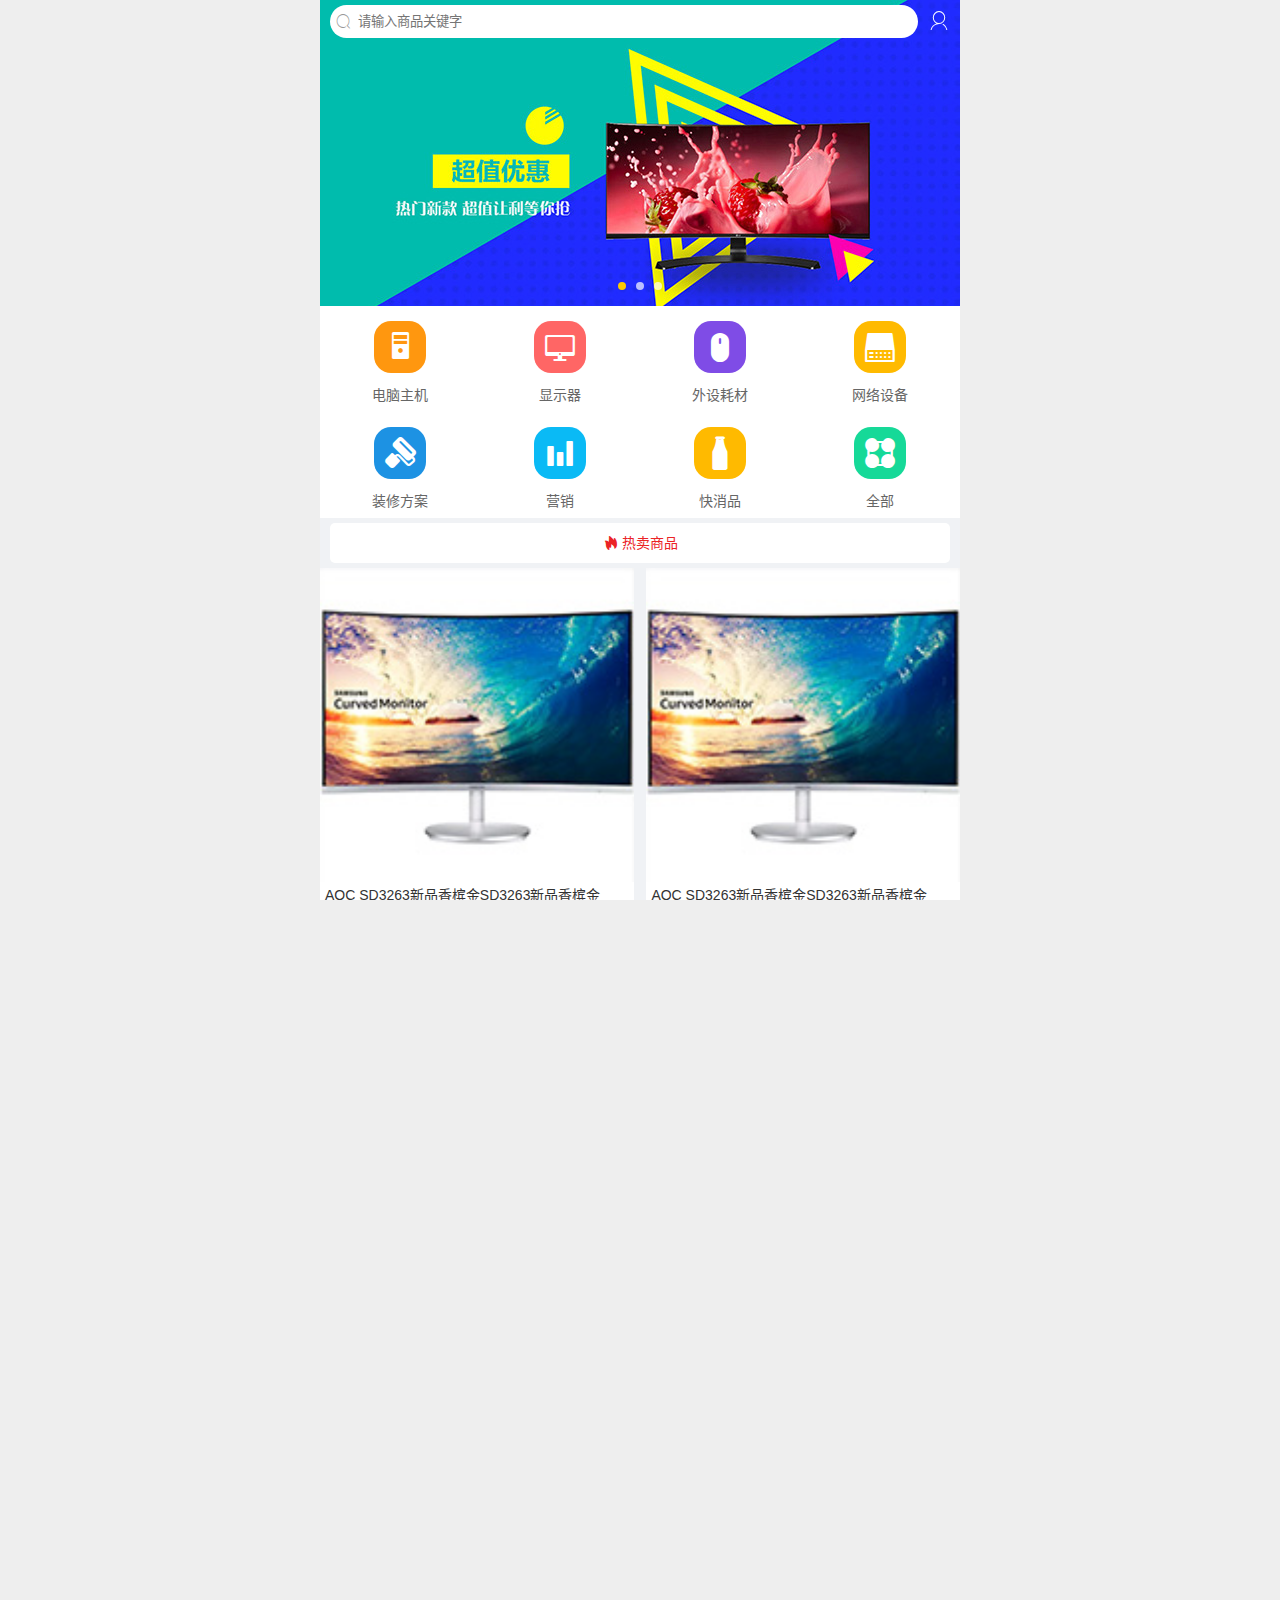
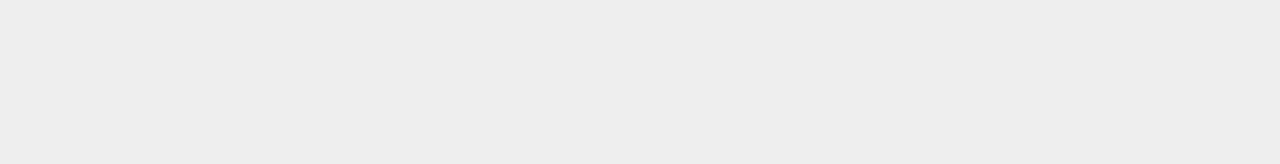
<file: index.html>
<!DOCTYPE html>
<html lang="zh-CN">
<head>
	<meta http-equiv="Content-Type" content="text/html; charset=UTF-8">
	<meta charset="UTF-8">
	<meta name="viewport" content="width=device-width, initial-scale=1.0, user-scalable=0, minimum-scale=1.0, maximum-scale=1.0">
	<meta name="viewport" content="initial-scale=1, width=device-width, maximum-scale=1, user-scalable=no">
	<meta name="apple-mobile-web-app-capable" content="yes">
	<meta name="apple-touch-fullscreen" content="yes">
	<meta name="apple-mobile-web-app-status-bar-style" content="black">
	<meta name="format-detection" content="telephone=no">
	<meta name="format-detection" content="address=no">
	<meta name="screen-orientation" content="portrait">
	<meta name="x5-orientation" content="portrait">
	<title>易购商城</title>
	<link rel="stylesheet" href="assets/font/iconfont.css">
    <link rel="stylesheet" href="assets/css/animate.min.css">
    <link rel="stylesheet" href="assets/css/base.css">
    <script type="text/javascript" src="assets/js/jquery.min.js"></script>
    <script type="text/javascript" src="assets/js/iscroll-lite.js"></script>
    <link rel="stylesheet" href="assets/js/dialog.css">
    <script type="text/javascript" src="assets/js/dialog.js"></script>
    <link rel="stylesheet" href="assets/js/swiper-3.2.7.min.css">
    <script type="text/javascript" src="assets/js/swiper-3.2.7.jquery.min.js"></script>
    <script type="text/javascript" src="assets/js/mobile.js"></script>
</head>

<body>
	<div class="topbar flex-box">
		<div class="search-warp flex-box">
            <i class="icon-search_light"></i>
            <input class="boxsizing" type="search" placeholder="请输入商品关键字"> 
        </div>
        <i class="icon-my_light" id="isuser"></i>
	</div>
	<div class="swiper-container">
            <div class="swiper-wrapper">
                <div class="swiper-slide">
                    <a href="#"><img src="assets/images/banner.jpg"></a>
                </div>
                <div class="swiper-slide">
                    <a href="#"><img src="assets/images/banner.jpg"></a>
                </div>
                <div class="swiper-slide">
                    <a href="#"><img src="assets/images/banner.jpg"></a>
                </div>
            </div>
            <div class="pagination"></div>
            <script type="text/javascript">
            $(function() {
                var swiper = new Swiper('.swiper-container', {
                    pagination: '.pagination',
                    autoplay: 3000,
                    paginationClickable: '.pagination',
                    loop: true

                });
            })
            </script>
        </div>

		<div class="nav-list flex-box">
	        <a href="computers.html"><div class="con"><i class="icon-zhuji2 bg-ff970f"></i>电脑主机</div></a>
	        <a href="computers.html"><div class="con"><i class="icon-xianshiqi bg-ff6665"></i>显示器</div></a>
	        <a href="computers.html"><div class="con"><i class="icon-shubiao bg-7f4ce6"></i>外设耗材</div></a>
	        <a href="computers.html"><div class="con"><i class="icon-wangluoshebei bg-ffba00"></i>网络设备</div></a>
	        <a href="computers.html"><div class="con"><i class="icon-paintfill bg-1d92e3"></i>装修方案</div></a>
	        <a href="computers.html"><div class="con"><i class="icon-rankfill bg-0abaf5"></i>营销</div></a>
	        <a href="computers.html"><div class="con"><i class="icon-pingzi bg-ffba00"></i>快消品</div></a>
	        <a href="computers.html"><div class="con"><i class="icon-circlefill bg-16d998"></i>全部</div></a>
	    </div>

	    <div class="itembox">
	    	<div class="tit"><i class="icon-hotfill"></i>热卖商品</div>
	    	<div class="goods-list clearfix">
                <!-- 首页列表  -->
                <dl class="goods-item">
                    <dt class="goods-img">
                        <a href="goodsDetails.html"><img class="lazy" src="assets/images/pro1.jpg"></a>
                    </dt>
                    <dd class="goods-text"><a href="goodsDetails.html">AOC SD3263新品香槟金SD3263新品香槟金SD3263新品香槟金SD3263新品香槟金</a></dd>
                    <dd class="goods-price"><small>￥</small>1588<small>.00</small></dd>
                </dl>
                <dl class="goods-item">
                    <dt class="goods-img">
                        <a href="goodsDetails.html"><img class="lazy" src="assets/images/pro1.jpg"></a>
                    </dt>
                    <dd class="goods-text"><a href="goodsDetails.html">AOC SD3263新品香槟金SD3263新品香槟金SD3263新品香槟金SD3263新品香槟金</a></dd>
                    <dd class="goods-price"><small>￥</small>1588<small>.00</small></dd>
                </dl>
                <dl class="goods-item">
                    <dt class="goods-img">
                        <a href="goodsDetails.html"><img class="lazy" src="assets/images/pro1.jpg"></a>
                    </dt>
                    <dd class="goods-text"><a href="goodsDetails.html">AOC SD3263新品香槟金SD3263新品香槟金SD3263新品香槟金SD3263新品香槟金</a></dd>
                    <dd class="goods-price"><small>￥</small>1588<small>.00</small></dd>
                </dl>
                <dl class="goods-item">
                    <dt class="goods-img">
                        <a href="goodsDetails.html"><img class="lazy" src="assets/images/pro1.jpg"></a>
                    </dt>
                    <dd class="goods-text"><a href="goodsDetails.html">AOC SD3263新品香槟金SD3263新品香槟金SD3263新品香槟金SD3263新品香槟金</a></dd>
                    <dd class="goods-price"><small>￥</small>1588<small>.00</small></dd>
                </dl>
                <dl class="goods-item">
                    <dt class="goods-img">
                        <a href="goodsDetails.html"><img class="lazy" src="assets/images/pro1.jpg"></a>
                    </dt>
                    <dd class="goods-text"><a href="goodsDetails.html">AOC SD3263新品香槟金SD3263新品香槟金SD3263新品香槟金SD3263新品香槟金</a></dd>
                    <dd class="goods-price"><small>￥</small>1588<small>.00</small></dd>
                </dl>
            </div>
	    </div>
	    <div class="listcon none">
            <div id="wrapper-sub" class="wrapper-g">
                <div id="scroller" class="scroller-g">
                    <ul class="j-list">
                        <li><a href="#"><i class="icon-likefill"></i>我的收藏</a></li>
                        <li><a href="#"><i class="icon-commentfill"></i>我的询价</a></li>
                    </ul>
                </div>
            </div>
        </div>

	 
	<script type="text/javascript">
		$(function(){
		    $(window).scroll(function () {
		        if (document.documentElement.scrollTop + document.body.scrollTop> 100) {
		        	alert(1)
		            $('.topbar').addClass('active');

		        }else{
		            $('.topbar').removeClass('active');
		        }

		    });
		    (function(){

                $('#isuser').Dialog({target:".listcon",mask:true,width:150,animate:'',animateout:'',className:'propop-profitType3'}) 
            })()

		})
	</script>

</body>

</html>
</file>
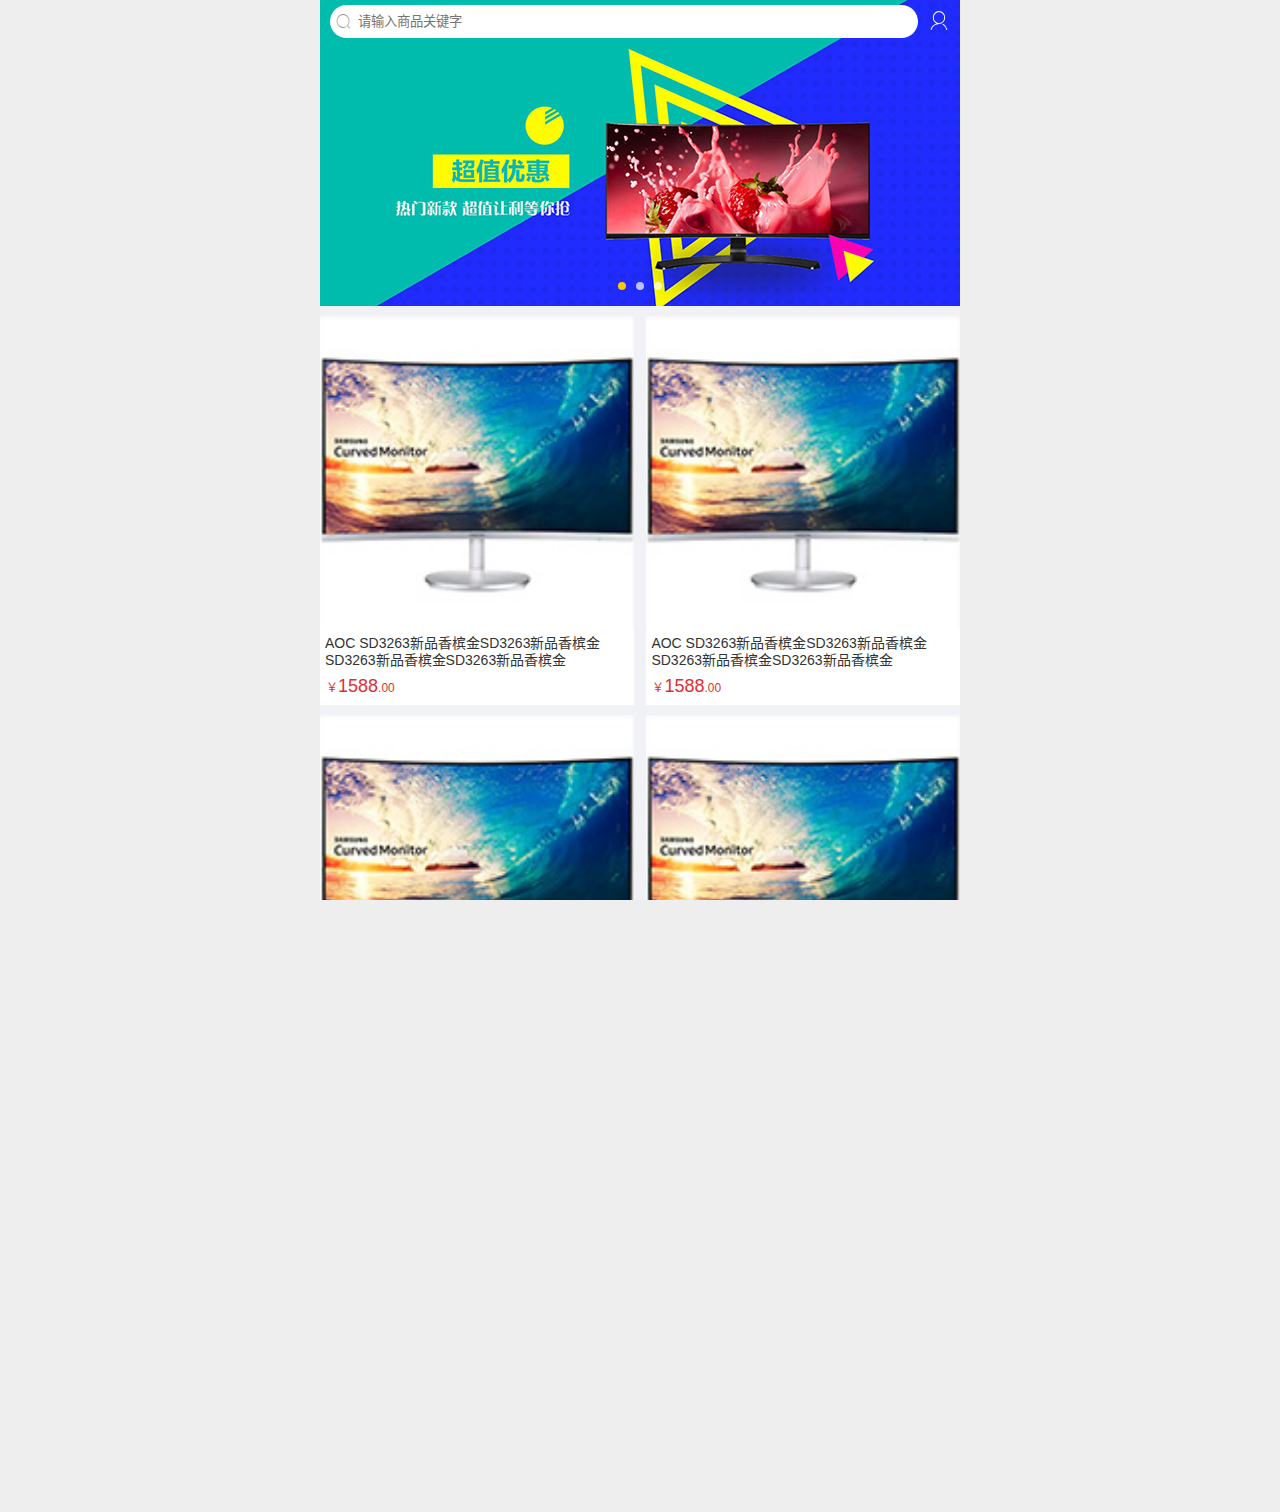
<file: computers.html>
<!DOCTYPE html>
<html lang="zh-CN">
<head>
    <meta http-equiv="Content-Type" content="text/html; charset=UTF-8">
    <meta charset="UTF-8">
    <meta name="viewport" content="width=device-width, initial-scale=1.0, user-scalable=0, minimum-scale=1.0, maximum-scale=1.0">
    <meta name="viewport" content="initial-scale=1, width=device-width, maximum-scale=1, user-scalable=no">
    <meta name="apple-mobile-web-app-capable" content="yes">
    <meta name="apple-touch-fullscreen" content="yes">
    <meta name="apple-mobile-web-app-status-bar-style" content="black">
    <meta name="format-detection" content="telephone=no">
    <meta name="format-detection" content="address=no">
    <meta name="screen-orientation" content="portrait">
    <meta name="x5-orientation" content="portrait">
    <title>易购商城</title>
    <link rel="stylesheet" href="assets/font/iconfont.css">
    <link rel="stylesheet" href="assets/css/animate.min.css">
    <link rel="stylesheet" href="assets/css/base.css">
    <script type="text/javascript" src="assets/js/jquery.min.js"></script>
    <script type="text/javascript" src="assets/js/iscroll-lite.js"></script>
    <link rel="stylesheet" href="assets/js/dialog.css">
    <script type="text/javascript" src="assets/js/dialog.js"></script>
    <link rel="stylesheet" href="assets/js/swiper-3.2.7.min.css">
    <script type="text/javascript" src="assets/js/swiper-3.2.7.jquery.min.js"></script>
    <script type="text/javascript" src="assets/js/mobile.js"></script>
</head>

<body>
    <div class="topbar flex-box">
        <div class="search-warp flex-box">
            <i class="icon-search_light"></i>
            <input class="boxsizing" type="search" placeholder="请输入商品关键字"> 
        </div>
        <i class="icon-my_light" id="isuser"></i>
    </div>
    <div class="swiper-container">
            <div class="swiper-wrapper">
                <div class="swiper-slide">
                    <a href="#"><img src="assets/images/banner.jpg"></a>
                </div>
                <div class="swiper-slide">
                    <a href="#"><img src="assets/images/banner.jpg"></a>
                </div>
                <div class="swiper-slide">
                    <a href="#"><img src="assets/images/banner.jpg"></a>
                </div>
            </div>
            <div class="pagination"></div>
            <script type="text/javascript">
            $(function() {
                var swiper = new Swiper('.swiper-container', {
                    pagination: '.pagination',
                    autoplay: 3000,
                    paginationClickable: '.pagination',
                    loop: true

                });
            })
            </script>
        </div>

        <div class="itembox">
            <div class="goods-list clearfix" style="margin-top: 10px;">
                <!-- 首页列表  -->
                <dl class="goods-item">
                    <dt class="goods-img">
                        <a href="#"><img class="lazy" src="assets/images/pro1.jpg"></a>
                    </dt>
                    <dd class="goods-text"><a href="#">AOC SD3263新品香槟金SD3263新品香槟金SD3263新品香槟金SD3263新品香槟金</a></dd>
                    <dd class="goods-price"><small>￥</small>1588<small>.00</small></dd>
                </dl>
                <dl class="goods-item">
                    <dt class="goods-img">
                        <a href="#"><img class="lazy" src="assets/images/pro1.jpg"></a>
                    </dt>
                    <dd class="goods-text"><a href="#">AOC SD3263新品香槟金SD3263新品香槟金SD3263新品香槟金SD3263新品香槟金</a></dd>
                    <dd class="goods-price"><small>￥</small>1588<small>.00</small></dd>
                </dl>
                <dl class="goods-item">
                    <dt class="goods-img">
                        <a href="#"><img class="lazy" src="assets/images/pro1.jpg"></a>
                    </dt>
                    <dd class="goods-text"><a href="#">AOC SD3263新品香槟金SD3263新品香槟金SD3263新品香槟金SD3263新品香槟金</a></dd>
                    <dd class="goods-price"><small>￥</small>1588<small>.00</small></dd>
                </dl>
                <dl class="goods-item">
                    <dt class="goods-img">
                        <a href="#"><img class="lazy" src="assets/images/pro1.jpg"></a>
                    </dt>
                    <dd class="goods-text"><a href="#">AOC SD3263新品香槟金SD3263新品香槟金SD3263新品香槟金SD3263新品香槟金</a></dd>
                    <dd class="goods-price"><small>￥</small>1588<small>.00</small></dd>
                </dl>
                <dl class="goods-item">
                    <dt class="goods-img">
                        <a href="#"><img class="lazy" src="assets/images/pro1.jpg"></a>
                    </dt>
                    <dd class="goods-text"><a href="#">AOC SD3263新品香槟金SD3263新品香槟金SD3263新品香槟金SD3263新品香槟金</a></dd>
                    <dd class="goods-price"><small>￥</small>1588<small>.00</small></dd>
                </dl>
            </div>
        </div>
        <div class="listcon none">
            <div id="wrapper-sub" class="wrapper-g">
                <div id="scroller" class="scroller-g">
                    <ul class="j-list">
                        <li><a href="#"><i class="icon-favorfill"></i>我的收藏</a></li>
                        <li><a href="#"><i class="icon-commentfill"></i>我的询价</a></li>
                    </ul>
                </div>
            </div>
        </div>

     
    <script type="text/javascript">
        $(function(){
            $(window).scroll(function () {
                if (document.documentElement.scrollTop + document.body.scrollTop> 100) {
                    alert(1)
                    $('.topbar').addClass('active');

                }else{
                    $('.topbar').removeClass('active');
                }

            });
            (function(){

                $('#isuser').Dialog({target:".listcon",mask:true,width:150,animate:'',animateout:'',className:'propop-profitType3'}) 
            })()

        })
    </script>

</body>

</html>
</file>
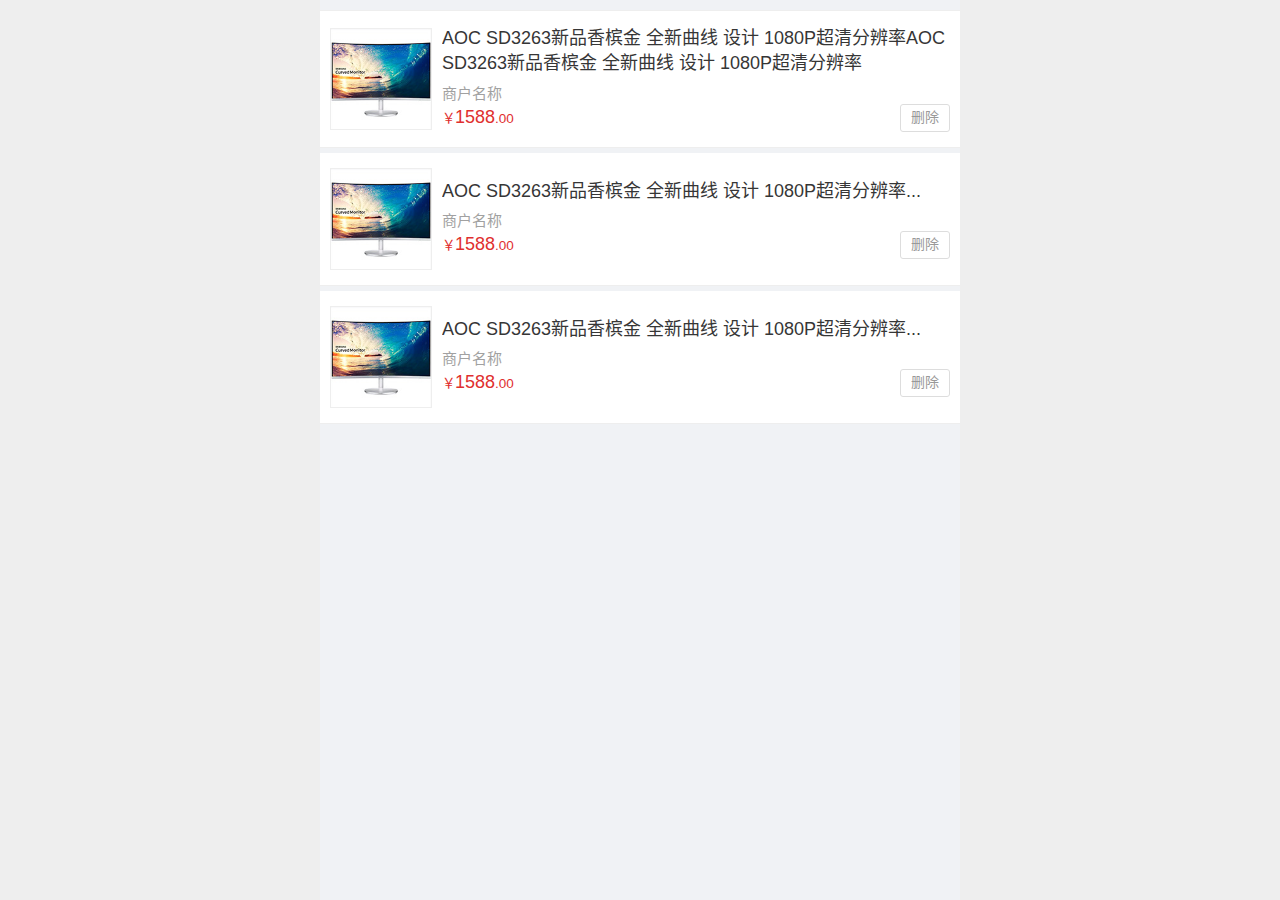
<file: favor.html>
<!DOCTYPE html>
<html lang="zh-CN">
<head>
    <meta http-equiv="Content-Type" content="text/html; charset=UTF-8">
    <meta charset="UTF-8">
    <meta name="viewport" content="width=device-width, initial-scale=1.0, user-scalable=0, minimum-scale=1.0, maximum-scale=1.0">
    <meta name="viewport" content="initial-scale=1, width=device-width, maximum-scale=1, user-scalable=no">
    <meta name="apple-mobile-web-app-capable" content="yes">
    <meta name="apple-touch-fullscreen" content="yes">
    <meta name="apple-mobile-web-app-status-bar-style" content="black">
    <meta name="format-detection" content="telephone=no">
    <meta name="format-detection" content="address=no">
    <meta name="screen-orientation" content="portrait">
    <meta name="x5-orientation" content="portrait">
    <title>易购商城</title>
    <link rel="stylesheet" href="assets/font/iconfont.css">
    <link rel="stylesheet" href="assets/css/animate.min.css">
    <link rel="stylesheet" href="assets/css/base.css">
    <script type="text/javascript" src="assets/js/jquery.min.js"></script>
    <script type="text/javascript" src="assets/js/iscroll-lite.js"></script>
    <link rel="stylesheet" href="assets/js/dialog.css">
    <script type="text/javascript" src="assets/js/dialog.js"></script>
    <link rel="stylesheet" href="assets/js/swiper-3.2.7.min.css">
    <script type="text/javascript" src="assets/js/swiper-3.2.7.jquery.min.js"></script>
    <script type="text/javascript" src="assets/js/mobile.js"></script>
</head>

<body>
    <div class="weui_cells favorlist">
        <a class="weui_cell" href="#">
            <div class="pro-img"><img src="assets/images/pro1.jpg"></div>
            <div class="weui_cell_bd weui_cell_primary">
                <p class="p1">AOC SD3263新品香槟金 全新曲线 设计 1080P超清分辨率AOC SD3263新品香槟金 全新曲线 设计 1080P超清分辨率</p>
                <p class="p2">商户名称</p>
                <div class="p3 flex-box"><div class="amount"><small>￥</small>1588<small>.00</small></div><div class="btn-del">删除</div></div>
            </div>
        </a> 
        <a class="weui_cell" href="#">
            <div class="pro-img"><img src="assets/images/pro1.jpg"></div>
            <div class="weui_cell_bd weui_cell_primary">
                <p class="p1">AOC SD3263新品香槟金 全新曲线 设计 1080P超清分辨率...</p>
                <p class="p2">商户名称</p>
                <div class="p3 flex-box"><div class="amount"><small>￥</small>1588<small>.00</small></div><div class="btn-del">删除</div></div>
            </div>
        </a> 
        <a class="weui_cell" href="#">
            <div class="pro-img"><img src="assets/images/pro1.jpg"></div>
            <div class="weui_cell_bd weui_cell_primary">
                <p class="p1">AOC SD3263新品香槟金 全新曲线 设计 1080P超清分辨率...</p>
                <p class="p2">商户名称</p>
                <div class="p3 flex-box"><div class="amount"><small>￥</small>1588<small>.00</small></div><div class="btn-del">删除</div></div>
            </div>
        </a> 
    </div>

</body>

</html>
</file>
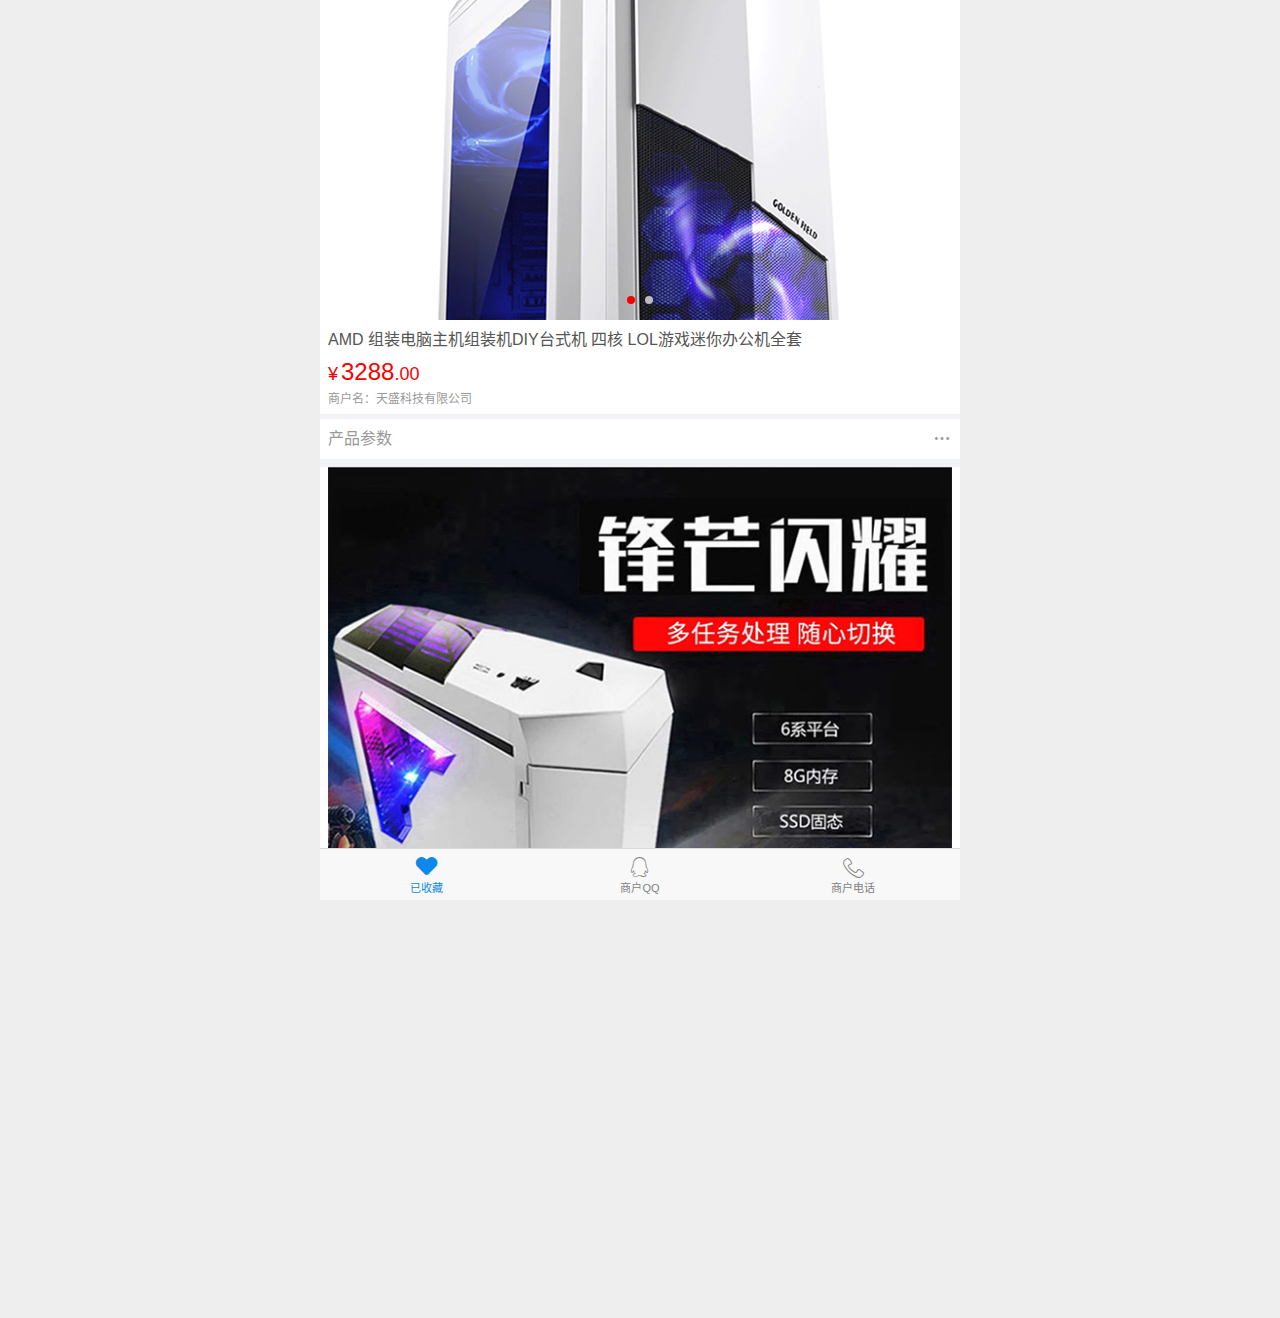
<file: goodsDetails.html>
<!DOCTYPE html>
<html lang="zh-CN">
<head>
    <meta http-equiv="Content-Type" content="text/html; charset=UTF-8">
    <meta charset="UTF-8">
    <meta name="viewport" content="width=device-width, initial-scale=1.0, user-scalable=0, minimum-scale=1.0, maximum-scale=1.0">
    <meta name="viewport" content="initial-scale=1, width=device-width, maximum-scale=1, user-scalable=no">
    <meta name="apple-mobile-web-app-capable" content="yes">
    <meta name="apple-touch-fullscreen" content="yes">
    <meta name="apple-mobile-web-app-status-bar-style" content="black">
    <meta name="format-detection" content="telephone=no">
    <meta name="format-detection" content="address=no">
    <meta name="screen-orientation" content="portrait">
    <meta name="x5-orientation" content="portrait">
    <title>易购商城</title>
    <link rel="stylesheet" href="assets/font/iconfont.css">
    <link rel="stylesheet" href="assets/css/animate.min.css">
    <link rel="stylesheet" href="assets/css/base.css">
    <script type="text/javascript" src="assets/js/jquery.min.js"></script>
    <script type="text/javascript" src="assets/js/iscroll-lite.js"></script>
    <link rel="stylesheet" href="assets/js/dialog.css">
    <script type="text/javascript" src="assets/js/dialog.js"></script>
    <link rel="stylesheet" href="assets/js/swiper-3.2.7.min.css">
    <script type="text/javascript" src="assets/js/swiper-3.2.7.jquery.min.js"></script>
    <script type="text/javascript" src="assets/js/mobile.js"></script>
</head>

<body>
   <div class="main fixed-bottom">
        <!--商品详情 -->
        <div class="container">
            <div class="swiper-container swiper-container3">
                <div class="swiper-wrapper">
                    <div class="swiper-slide" style="background-image:url(assets/images/pro2.jpg)"></div>
                    <div class="swiper-slide" style="background-image:url(assets/images/pro2.jpg)"></div>
                </div>
                <div class="pagination"></div>
            </div>

            <script type="text/javascript">
                var swiper = new Swiper('.swiper-container3', {
                    pagination: '.pagination',
                    autoplay : 3000,
                    paginationClickable: '.pagination',
                    loop : true,
                    autoplayDisableOnInteraction : false
                });
            </script>
            <div class="detail-content padding-lr8">
                <div class="tit-box">
                    <div class="tit">AMD 组装电脑主机组装机DIY台式机 四核 LOL游戏迷你办公机全套</div>
                </div>
                <div class="price"><span class="s1"><small>¥</small>3288<small>.00</small></span></div>
                <p class="p2">商户名：天盛科技有限公司</p>
            </div>
            <div class="detail-tit padding-lr8 flex-box" id="pop"><span>产品参数</span><i class="more icon-more_light"></i></div>

            <div class="pro-detail padding-lr8">
                <img src="assets/images/pro2-1.jpg">
            </div>
        </div>
        <div id="servicecon" class="none">
            <div class="tit">产品参数</div>
            <div id="wrapper-sub" class="wrapper-g" style="top: 52px; bottom: 52px;">
                <div id="scroller" class="scroller-g">
                    <ul class="boxsizing weui_cells padding-lr8">
                        <li class="weui_cell">
                            <div class="weui_cell_hd">主板品牌</div>
                            <a href="tel://021-64339163" class="weui_cell_bd weui_cell_primary text-left">MAXSUN 铭瑄</a>
                        </li>
                        <li class="weui_cell">
                            <div class="weui_cell_hd">CPU 型号</div>
                            <a href="tel://021-64339163" class="weui_cell_bd weui_cell_primary text-left">7600</a>
                        </li>
                        <li class="weui_cell">
                            <div class="weui_cell_hd">CPU 核心数</div>
                            <a href="tel://021-64339163" class="weui_cell_bd weui_cell_primary text-left">四核心</a>
                        </li>
                        <li class="weui_cell">
                            <div class="weui_cell_hd">固态类型</div>
                            <a href="tel://021-64339163" class="weui_cell_bd weui_cell_primary text-left">固态硬盘</a>
                        </li>
                        <li class="weui_cell">
                            <div class="weui_cell_hd">内存容量</div>
                            <a href="tel://021-64339163" class="weui_cell_bd weui_cell_primary text-left">8GB</a>
                        </li>
                        <li class="weui_cell">
                            <div class="weui_cell_hd">显卡类型</div>
                            <a href="tel://021-64339163" class="weui_cell_bd weui_cell_primary text-left">集成显卡</a>
                        </li>
                        <li class="weui_cell">
                            <div class="weui_cell_hd">硬盘容量</div>
                            <a href="tel://021-64339163" class="weui_cell_bd weui_cell_primary text-left">2TB</a>
                        </li>

                    </ul>
                </div>
            </div>
        </div>
        <div class="fix-bottom">
            <!-- <a class="fix-b toggle-collect">
                <i class="icon-like"></i>
                <p>收藏</p>
            </a> -->
            <a class="fix-b toggle-collect active">
                <i class="icon-likefill"></i>
                <p>已收藏</p>
            </a>
            <a href="userCenter.html" class="fix-b">
                <i class="icon-3"></i>
                <p>商户QQ</p>
            </a>
            <a class="fix-b telshoper">
                <i class="icon-phone-line"></i>
                <p>商户电话</p>
            </a>
        </div>
        <script type="text/javascript">
            $(function(){
                

                $('#pop').Dialog({target:"#servicecon",type:'alert',mask:true,width:'100%',height:280,animate:'bounceInUp',animateout:'bounceOutDown',className:'servicepop',beforeShow:function(content){
                        var myScroll = new IScroll('#wrapper-sub', isnavigator()); 
                    },button:true})



                

                $('.toggle-collect').click(function(){//点击收藏
                    var _this=$(this);
                    $.ajax({
                        type: "GET",
                        url: '#',
                        dataType: "json",
                        success: function(data) {
                            if(data.once){
                                _this.addClass('active').find('i').addClass('icon-favorfill')
                                _this.find('p').html('已收藏')
                                $.alert('收藏成功','','',1200,{className:'favorpop'},false)
                            }else{
                                $.alert('取消收藏','','',1200,{className:'favorpop'},false)
                                _this.removeClass('active').find('i').removeClass('icon-favorfill')
                                _this.find('p').html('收藏')
                            }
                        },
                        error: function(){
                            $.alert('网络连接失败','','',1200,{className:'favorpop'},false)
                        }
                    })
                    
                })
                
                $('.telshoper').click(function(){
                    $.confirm('<div class="dangerbox"><i class="icon-warnfill"></i><p class="p1">认证后才能联系商户<br/>请到网页版认证！</p><p class="p2">提示：在PC浏览器上打开www.yigou.com</p></div>',[{'yes':'确定'}],function(type){if(type){this.hide()}},{width:300})
                })
            })
                
                

        </script>
        <!--商品详情 结束-->
    </div>
</body>

</html>
</file>
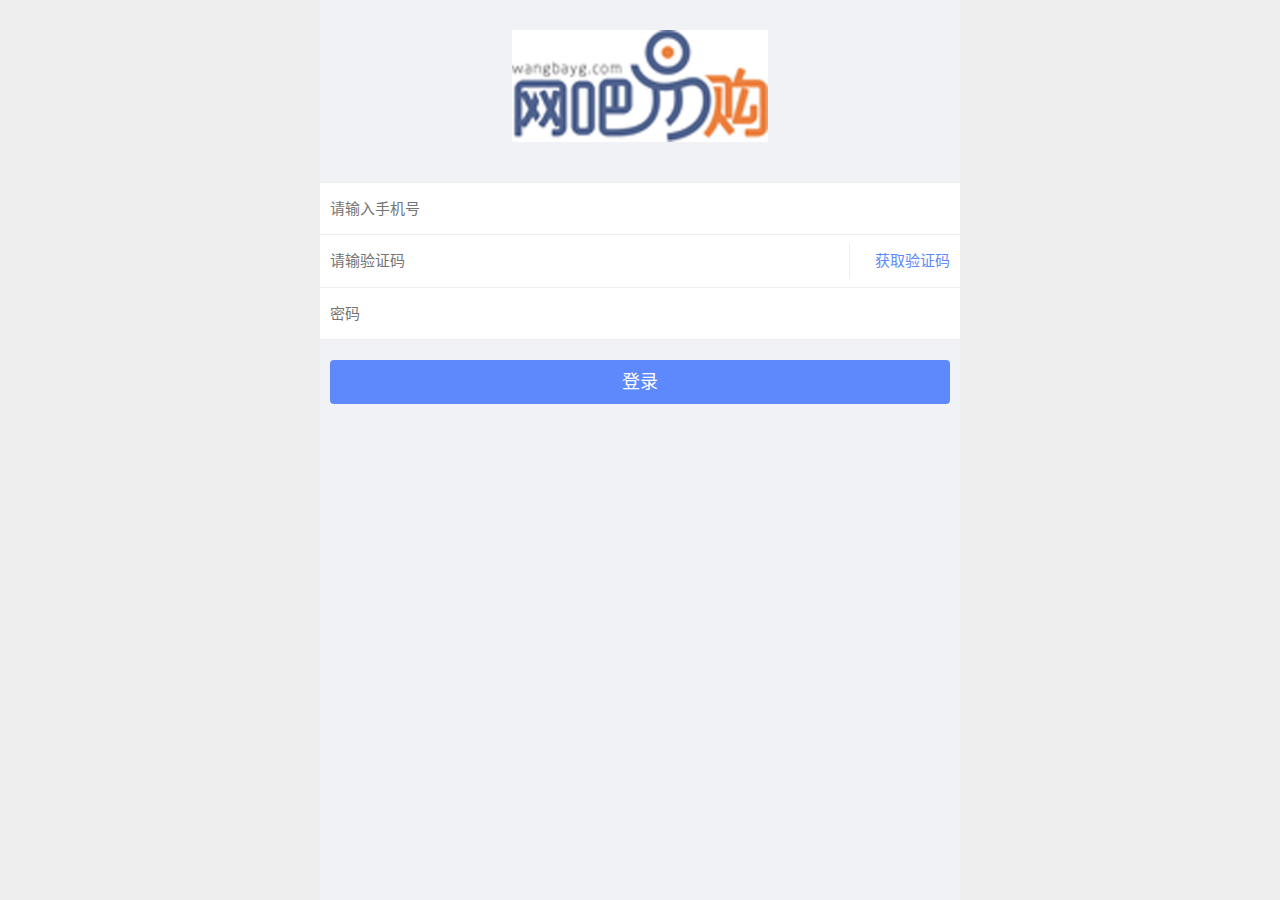
<file: login.html>
<!DOCTYPE html>
<html lang="zh-CN">
<head>
    <meta http-equiv="Content-Type" content="text/html; charset=UTF-8">
    <meta charset="UTF-8">
    <meta name="viewport" content="width=device-width, initial-scale=1.0, user-scalable=0, minimum-scale=1.0, maximum-scale=1.0">
    <meta name="viewport" content="initial-scale=1, width=device-width, maximum-scale=1, user-scalable=no">
    <meta name="apple-mobile-web-app-capable" content="yes">
    <meta name="apple-touch-fullscreen" content="yes">
    <meta name="apple-mobile-web-app-status-bar-style" content="black">
    <meta name="format-detection" content="telephone=no">
    <meta name="format-detection" content="address=no">
    <meta name="screen-orientation" content="portrait">
    <meta name="x5-orientation" content="portrait">
    <title>易购商城</title>
    <link rel="stylesheet" href="assets/font/iconfont.css">
    <link rel="stylesheet" href="assets/css/animate.min.css">
    <link rel="stylesheet" href="assets/css/base.css">
    <script type="text/javascript" src="assets/js/jquery.min.js"></script>
    <script type="text/javascript" src="assets/js/iscroll-lite.js"></script>
    <link rel="stylesheet" href="assets/js/dialog.css">
    <script type="text/javascript" src="assets/js/dialog.js"></script>
    <link rel="stylesheet" href="assets/js/swiper-3.2.7.min.css">
    <script type="text/javascript" src="assets/js/swiper-3.2.7.jquery.min.js"></script>
    <script type="text/javascript" src="assets/js/mobile.js"></script>
</head>

<body>
    <div class="logobox">
        <img src="assets/images/logo.jpg" alt="">
    </div>
    <form class="g-form" method="post" data-posturl="#">
        <div class="weui_cells">
            <div class="weui_cell">
                <div class="weui_cell_bd weui_cell_primary"><input class="weui_input" id="phone" type="text" placeholder="请输入手机号" onblur="rule.phone($('#phone'))" data-group-state="false"></div>
            </div>
            <div class="weui_cell" id="getcode">
                <div class="weui_cell_bd weui_cell_primary">
                    <input class="weui_input" type="text" onblur="rule.custom($(this),'/^[0-9]{6}$/','短信验证码为6位数字');" placeholder="请输验证码" data-group-state="false">
                </div>
                <a class="btn-send" data-url="sendMsgNew.action?type=1">获取验证码</a>
            </div>
            <div class="weui_cell">
                <div class="weui_cell_bd weui_cell_primary"><input class="weui_input" type="password" placeholder="密码" onblur="rule.empty($(this),'密码不能为空')" data-group-state="false"></div>
            </div>           
            
        </div>
        <div class="surebtn">
            <div class="btn">登录</div>
        </div>
    </form>

</body>

</html>
</file>
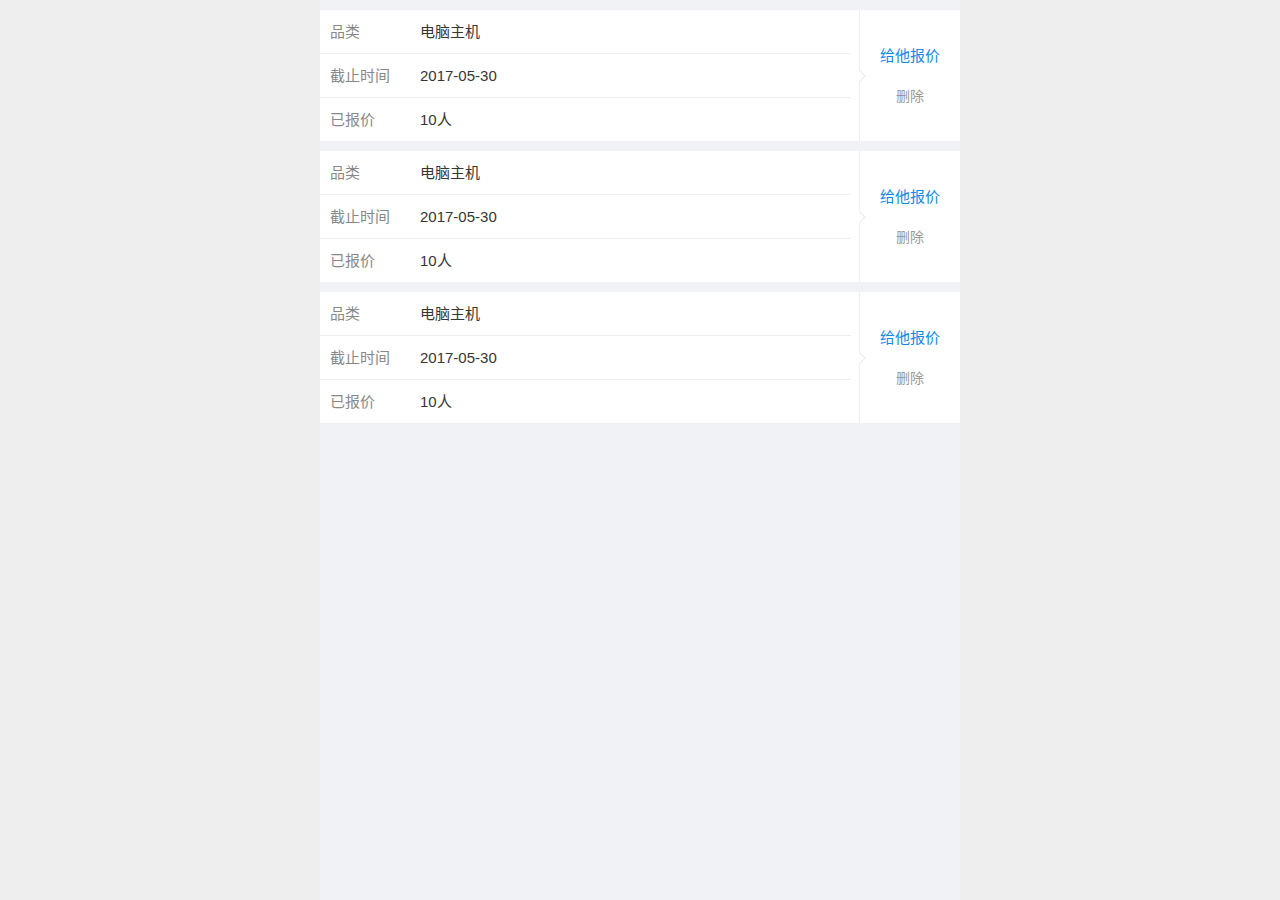
<file: my-iffer.html>
<!DOCTYPE html>
<html lang="zh-CN">
<head>
    <meta http-equiv="Content-Type" content="text/html; charset=UTF-8">
    <meta charset="UTF-8">
    <meta name="viewport" content="width=device-width, initial-scale=1.0, user-scalable=0, minimum-scale=1.0, maximum-scale=1.0">
    <meta name="viewport" content="initial-scale=1, width=device-width, maximum-scale=1, user-scalable=no">
    <meta name="apple-mobile-web-app-capable" content="yes">
    <meta name="apple-touch-fullscreen" content="yes">
    <meta name="apple-mobile-web-app-status-bar-style" content="black">
    <meta name="format-detection" content="telephone=no">
    <meta name="format-detection" content="address=no">
    <meta name="screen-orientation" content="portrait">
    <meta name="x5-orientation" content="portrait">
    <title>易购商城</title>
    <link rel="stylesheet" href="assets/font/iconfont.css">
    <link rel="stylesheet" href="assets/css/animate.min.css">
    <link rel="stylesheet" href="assets/css/base.css">
    <script type="text/javascript" src="assets/js/jquery.min.js"></script>
    <script type="text/javascript" src="assets/js/iscroll-lite.js"></script>
    <link rel="stylesheet" href="assets/js/dialog.css">
    <script type="text/javascript" src="assets/js/dialog.js"></script>
    <link rel="stylesheet" href="assets/js/swiper-3.2.7.min.css">
    <script type="text/javascript" src="assets/js/swiper-3.2.7.jquery.min.js"></script>
    <script type="text/javascript" src="assets/js/mobile.js"></script>
</head>

<body>
    <ul class="weui_cells offerlist">
        <li class="flex-box li">
            <ul>
                <li class="weui_cell">
                    <div class="weui_cell_hd">品类</div>
                    <a href="tel://021-64339163" class="weui_cell_bd weui_cell_primary text-left">电脑主机</a>
                </li>
                <li class="weui_cell">
                    <div class="weui_cell_hd">截止时间</div>
                    <a href="tel://021-64339163" class="weui_cell_bd weui_cell_primary text-left">2017-05-30</a>
                </li>
                <li class="weui_cell">
                    <div class="weui_cell_hd">已报价</div>
                    <a href="tel://021-64339163" class="weui_cell_bd weui_cell_primary text-left">10人</a>
                </li>
            </ul>
            <div class="rightbox">
                <a href="#">给他报价</a>
                <p class="font-size14">删除</p>
            </div>

        </li>
        <li class="flex-box li">
            <ul>
                <li class="weui_cell">
                    <div class="weui_cell_hd">品类</div>
                    <a href="tel://021-64339163" class="weui_cell_bd weui_cell_primary text-left">电脑主机</a>
                </li>
                <li class="weui_cell">
                    <div class="weui_cell_hd">截止时间</div>
                    <a href="tel://021-64339163" class="weui_cell_bd weui_cell_primary text-left">2017-05-30</a>
                </li>
                <li class="weui_cell">
                    <div class="weui_cell_hd">已报价</div>
                    <a href="tel://021-64339163" class="weui_cell_bd weui_cell_primary text-left">10人</a>
                </li>
            </ul>
            <div class="rightbox">
                <a href="#">给他报价</a>
                <p class="font-size14">删除</p>
            </div>

        </li>
        <li class="flex-box li">
            <ul>
                <li class="weui_cell">
                    <div class="weui_cell_hd">品类</div>
                    <a href="tel://021-64339163" class="weui_cell_bd weui_cell_primary text-left">电脑主机</a>
                </li>
                <li class="weui_cell">
                    <div class="weui_cell_hd">截止时间</div>
                    <a href="tel://021-64339163" class="weui_cell_bd weui_cell_primary text-left">2017-05-30</a>
                </li>
                <li class="weui_cell">
                    <div class="weui_cell_hd">已报价</div>
                    <a href="tel://021-64339163" class="weui_cell_bd weui_cell_primary text-left">10人</a>
                </li>
            </ul>
            <div class="rightbox">
                <a href="#">给他报价</a>
                <p class="font-size14">删除</p>
            </div>

        </li> 
    </ul>
</body>

</html>
</file>
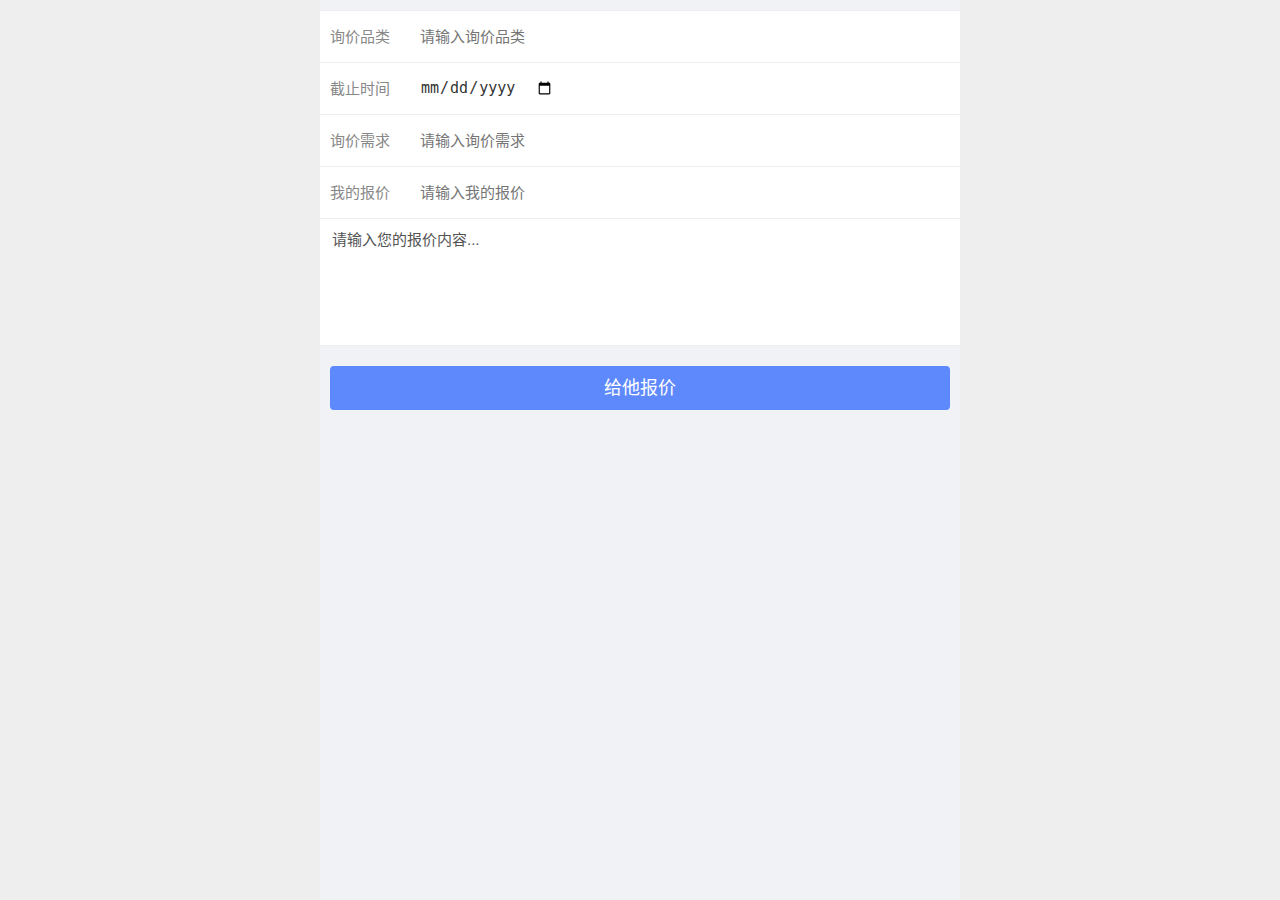
<file: offer-forhe.html>
<!DOCTYPE html>
<html lang="zh-CN">
<head>
    <meta http-equiv="Content-Type" content="text/html; charset=UTF-8">
    <meta charset="UTF-8">
    <meta name="viewport" content="width=device-width, initial-scale=1.0, user-scalable=0, minimum-scale=1.0, maximum-scale=1.0">
    <meta name="viewport" content="initial-scale=1, width=device-width, maximum-scale=1, user-scalable=no">
    <meta name="apple-mobile-web-app-capable" content="yes">
    <meta name="apple-touch-fullscreen" content="yes">
    <meta name="apple-mobile-web-app-status-bar-style" content="black">
    <meta name="format-detection" content="telephone=no">
    <meta name="format-detection" content="address=no">
    <meta name="screen-orientation" content="portrait">
    <meta name="x5-orientation" content="portrait">
    <title>易购商城</title>
    <link rel="stylesheet" href="assets/font/iconfont.css">
    <link rel="stylesheet" href="assets/css/animate.min.css">
    <link rel="stylesheet" href="assets/css/base.css">
    <script type="text/javascript" src="assets/js/jquery.min.js"></script>
    <script type="text/javascript" src="assets/js/iscroll-lite.js"></script>
    <link rel="stylesheet" href="assets/js/dialog.css">
    <script type="text/javascript" src="assets/js/dialog.js"></script>
    <link rel="stylesheet" href="assets/js/swiper-3.2.7.min.css">
    <script type="text/javascript" src="assets/js/swiper-3.2.7.jquery.min.js"></script>
    <script type="text/javascript" src="assets/js/mobile.js"></script>
</head>

<body>
    <form class="g-form" method="post" data-posturl="#">
        <div class="weui_cells">
            <div class="weui_cell">
                <div class="weui_cell_hd">询价品类</div>
                <div class="weui_cell_bd weui_cell_primary"><input class="weui_input" type="text" placeholder="请输入询价品类"  onblur="rule.empty($(this),'询价品类不能为空')" data-group-state="false"></div>
            </div>
            <div class="weui_cell">
                <div class="weui_cell_hd">截止时间</div>
                <div class="weui_cell_bd weui_cell_primary"><input class="weui_input" type="date" placeholder="2017-05-30" placeholder="请输入截止时间" onblur="rule.empty($(this),'截止时间不能为空')" data-group-state="false"></div>
            </div>
            <div class="weui_cell">
                <div class="weui_cell_hd">询价需求</div>
                <div class="weui_cell_bd weui_cell_primary"><input class="weui_input" type="text" placeholder="请输入询价需求" onblur="rule.empty($(this),'询价需求不能为空')" data-group-state="false"></div>
            </div>
            <div class="weui_cell">
                <div class="weui_cell_hd">我的报价</div>
                <div class="weui_cell_bd weui_cell_primary"><input class="weui_input red" type="text" placeholder="请输入我的报价" onblur="rule.empty($(this),'我的报价不能为空')" data-group-state="false"></div>
            </div>
            <div class="weui_cell">
                <div class="weui_cell_bd weui_cell_primary"><textarea class="weui-textarea" rows="5">请输入您的报价内容...</textarea></div>
            </div>
        </div>
        <div class="surebtn">
            <div class="btn">给他报价</div>
        </div>
    </form>

</body>

</html>
</file>
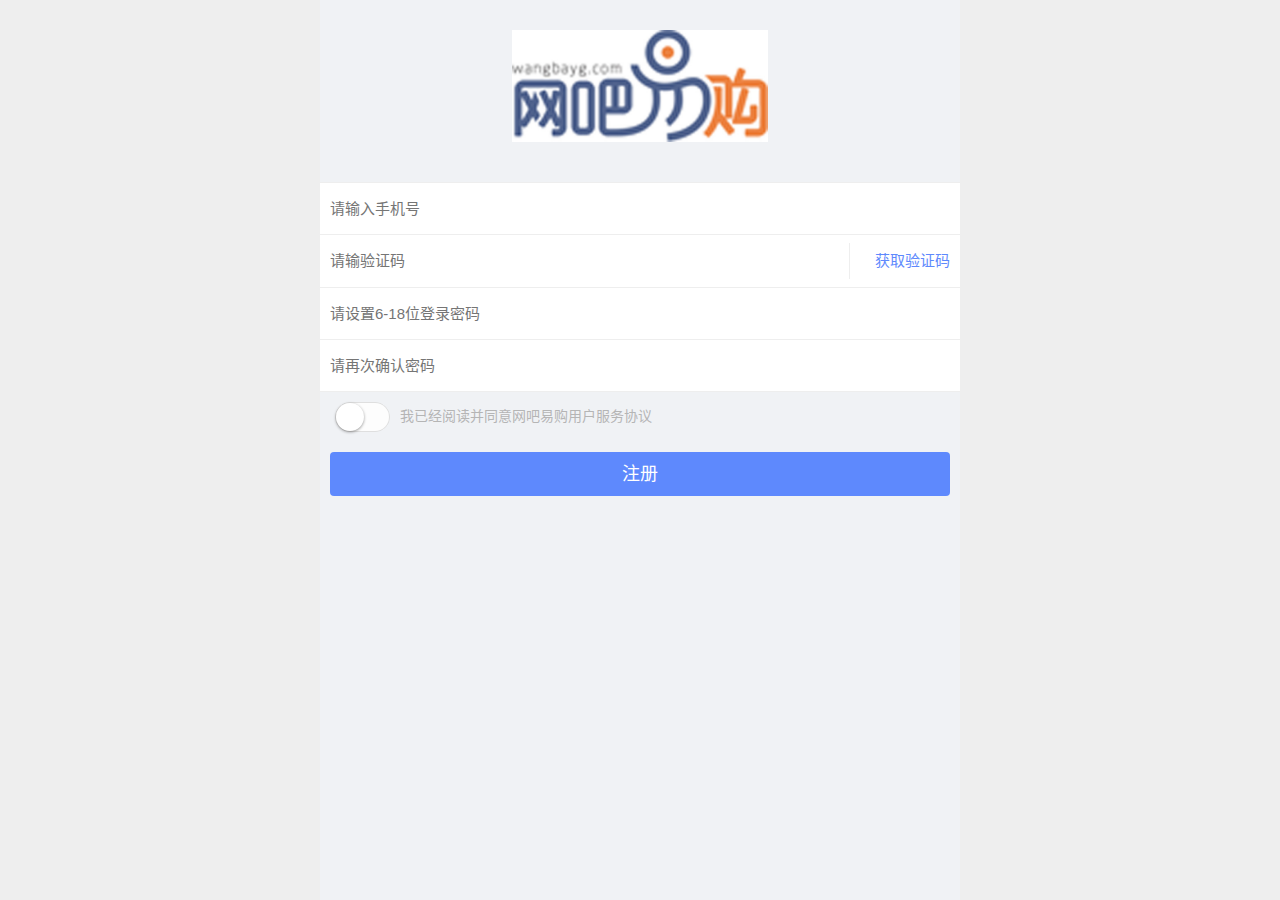
<file: regist.html>
<!DOCTYPE html>
<html lang="zh-CN">
<head>
    <meta http-equiv="Content-Type" content="text/html; charset=UTF-8">
    <meta charset="UTF-8">
    <meta name="viewport" content="width=device-width, initial-scale=1.0, user-scalable=0, minimum-scale=1.0, maximum-scale=1.0">
    <meta name="viewport" content="initial-scale=1, width=device-width, maximum-scale=1, user-scalable=no">
    <meta name="apple-mobile-web-app-capable" content="yes">
    <meta name="apple-touch-fullscreen" content="yes">
    <meta name="apple-mobile-web-app-status-bar-style" content="black">
    <meta name="format-detection" content="telephone=no">
    <meta name="format-detection" content="address=no">
    <meta name="screen-orientation" content="portrait">
    <meta name="x5-orientation" content="portrait">
    <title>易购商城</title>
    <link rel="stylesheet" href="assets/font/iconfont.css">
    <link rel="stylesheet" href="assets/css/animate.min.css">
    <link rel="stylesheet" href="assets/css/base.css">
    <script type="text/javascript" src="assets/js/jquery.min.js"></script>
    <script type="text/javascript" src="assets/js/iscroll-lite.js"></script>
    <link rel="stylesheet" href="assets/js/dialog.css">
    <script type="text/javascript" src="assets/js/dialog.js"></script>
    <link rel="stylesheet" href="assets/js/swiper-3.2.7.min.css">
    <script type="text/javascript" src="assets/js/swiper-3.2.7.jquery.min.js"></script>
    <script type="text/javascript" src="assets/js/mobile.js"></script>
</head>

<body>
    <div class="logobox">
        <img src="assets/images/logo.jpg" alt="">
    </div>
    <form class="g-form" method="post" data-posturl="#">
        <div class="weui_cells">
            <div class="weui_cell">
                <div class="weui_cell_bd weui_cell_primary"><input class="weui_input" id="phone" type="text" placeholder="请输入手机号" onblur="rule.phone($('#phone'))" data-group-state="false"></div>
            </div>
            <div class="weui_cell" id="getcode">
                <div class="weui_cell_bd weui_cell_primary">
                    <input class="weui_input" type="text" onblur="rule.custom($(this),'/^[0-9]{6}$/','短信验证码为6位数字');" placeholder="请输验证码" data-group-state="false">
                </div>
                <a class="btn-send" data-url="sendMsgNew.action?type=1">获取验证码</a>
            </div>
            <div class="weui_cell">
                <div class="weui_cell_bd weui_cell_primary"><input class="weui_input" type="password" placeholder="请设置6-18位登录密码" onblur="rule.empty($(this),'密码不能为空')" data-group-state="false"></div>
            </div>  
            <div class="weui_cell">
                <div class="weui_cell_bd weui_cell_primary"><input class="weui_input" type="password" placeholder="请再次确认密码" onblur="rule.empty($(this),'密码不能为空')" data-group-state="false"></div>
            </div>          
            
        </div>
        <div class="weui_cells_title flex-box"><input class="weui-switch" name="lian" type="checkbox">我已经阅读并同意网吧易购用户服务协议</div>
        <div class="surebtn">
            <div class="btn">注册</div>
        </div>
    </form>

</body>

</html>
</file>
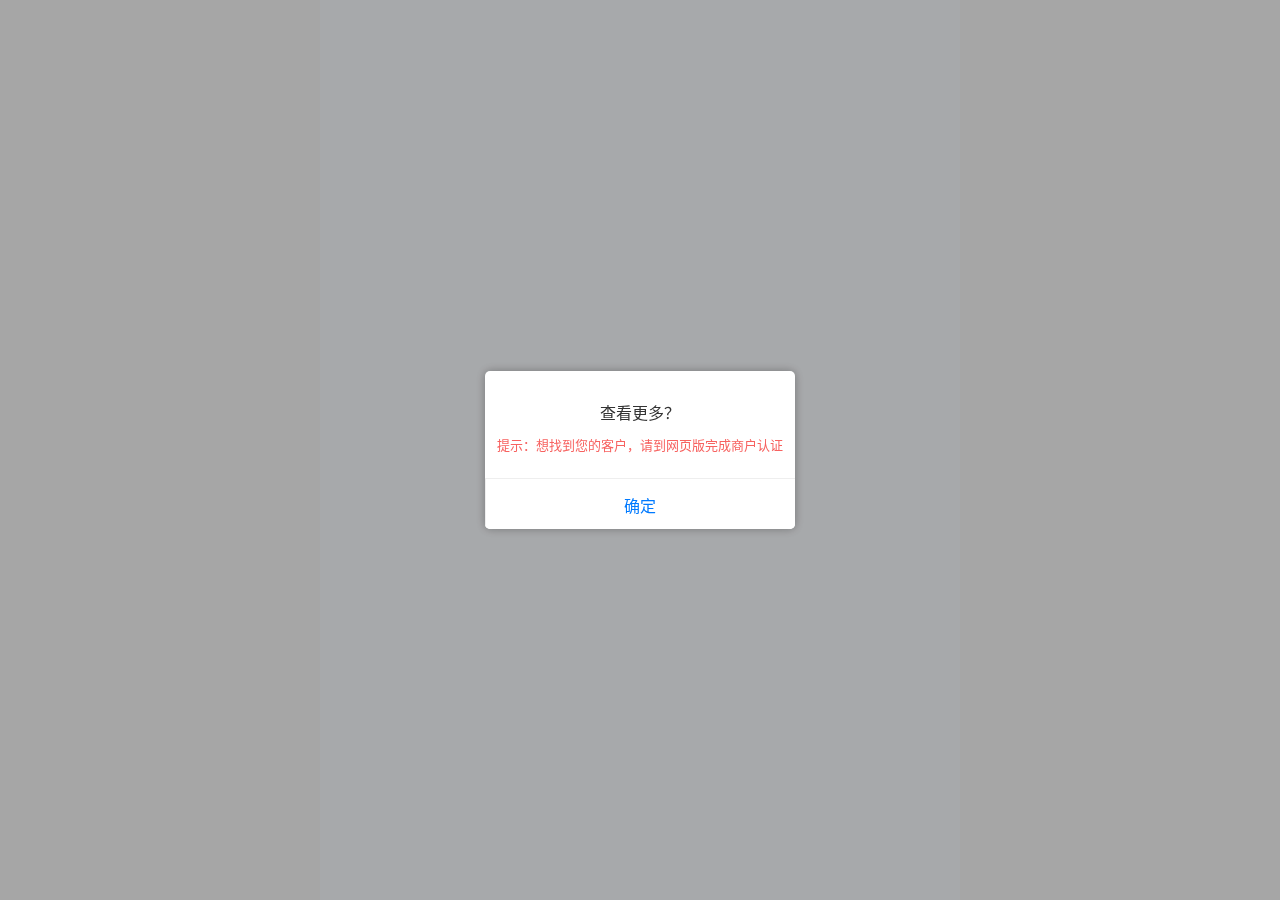
<file: 商户版.html>
<!DOCTYPE html>
<html lang="zh-CN">
<head>
    <meta http-equiv="Content-Type" content="text/html; charset=UTF-8">
    <meta charset="UTF-8">
    <meta name="viewport" content="width=device-width, initial-scale=1.0, user-scalable=0, minimum-scale=1.0, maximum-scale=1.0">
    <meta name="viewport" content="initial-scale=1, width=device-width, maximum-scale=1, user-scalable=no">
    <meta name="apple-mobile-web-app-capable" content="yes">
    <meta name="apple-touch-fullscreen" content="yes">
    <meta name="apple-mobile-web-app-status-bar-style" content="black">
    <meta name="format-detection" content="telephone=no">
    <meta name="format-detection" content="address=no">
    <meta name="screen-orientation" content="portrait">
    <meta name="x5-orientation" content="portrait">
    <title>易购商城</title>
    <link rel="stylesheet" href="assets/font/iconfont.css">
    <link rel="stylesheet" href="assets/css/animate.min.css">
    <link rel="stylesheet" href="assets/css/base.css">
    <script type="text/javascript" src="assets/js/jquery.min.js"></script>
    <script type="text/javascript" src="assets/js/iscroll-lite.js"></script>
    <link rel="stylesheet" href="assets/js/dialog.css">
    <script type="text/javascript" src="assets/js/dialog.js"></script>
    <link rel="stylesheet" href="assets/js/swiper-3.2.7.min.css">
    <script type="text/javascript" src="assets/js/swiper-3.2.7.jquery.min.js"></script>
    <script type="text/javascript" src="assets/js/mobile.js"></script>
</head>

<body>
    <script type="text/javascript">
        $.confirm('<div class="dangerbox"><p class="p1">查看更多？</p><p class="p2">提示：想找到您的客户，请到网页版完成商户认证</p></div>',[{'yes':'确定'}],function(type){if(type){this.hide()}},{width:310})
    </script>

</body>

</html>
</file>
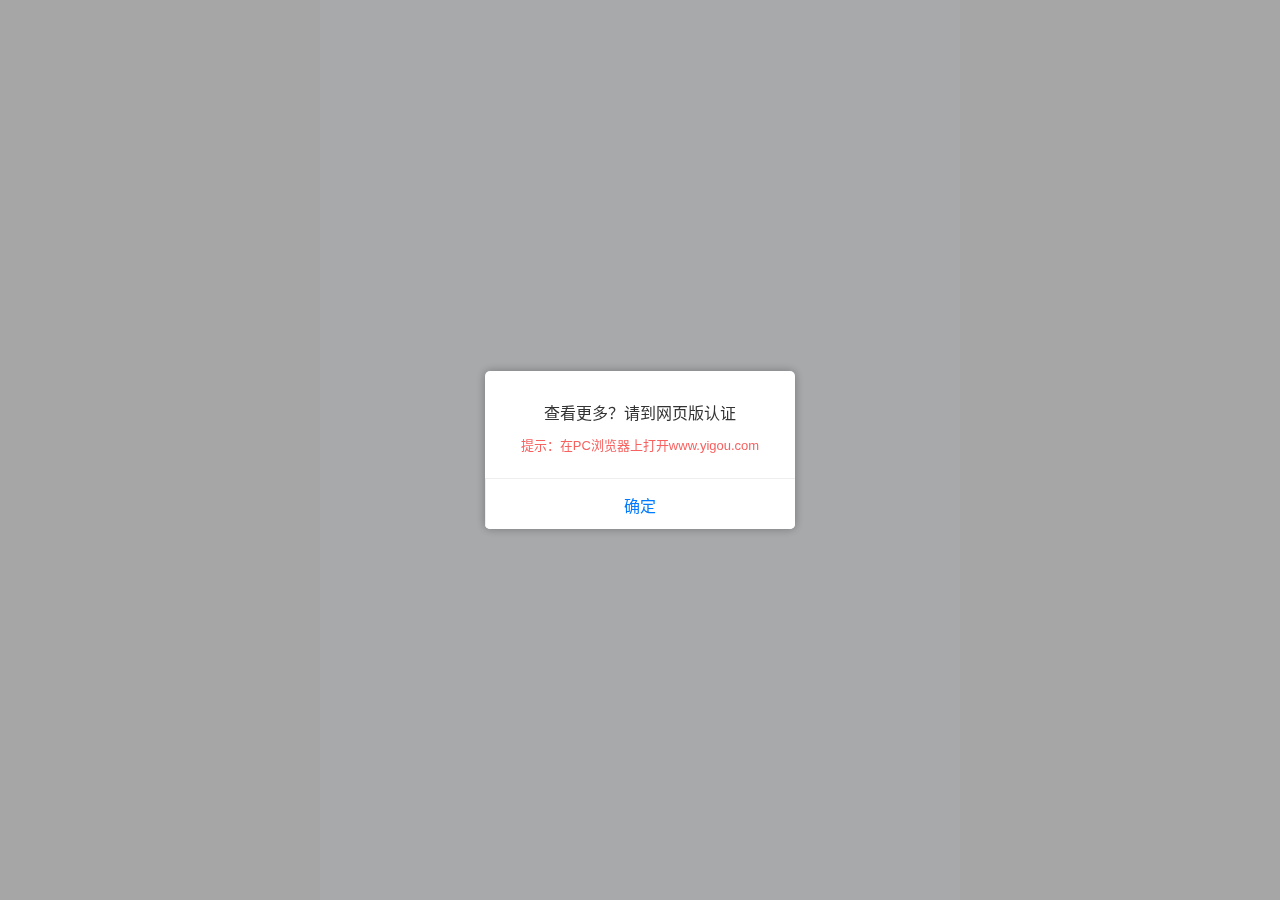
<file: 网吧版.html>
<!DOCTYPE html>
<html lang="zh-CN">
<head>
    <meta http-equiv="Content-Type" content="text/html; charset=UTF-8">
    <meta charset="UTF-8">
    <meta name="viewport" content="width=device-width, initial-scale=1.0, user-scalable=0, minimum-scale=1.0, maximum-scale=1.0">
    <meta name="viewport" content="initial-scale=1, width=device-width, maximum-scale=1, user-scalable=no">
    <meta name="apple-mobile-web-app-capable" content="yes">
    <meta name="apple-touch-fullscreen" content="yes">
    <meta name="apple-mobile-web-app-status-bar-style" content="black">
    <meta name="format-detection" content="telephone=no">
    <meta name="format-detection" content="address=no">
    <meta name="screen-orientation" content="portrait">
    <meta name="x5-orientation" content="portrait">
    <title>易购商城</title>
    <link rel="stylesheet" href="assets/font/iconfont.css">
    <link rel="stylesheet" href="assets/css/animate.min.css">
    <link rel="stylesheet" href="assets/css/base.css">
    <script type="text/javascript" src="assets/js/jquery.min.js"></script>
    <script type="text/javascript" src="assets/js/iscroll-lite.js"></script>
    <link rel="stylesheet" href="assets/js/dialog.css">
    <script type="text/javascript" src="assets/js/dialog.js"></script>
    <link rel="stylesheet" href="assets/js/swiper-3.2.7.min.css">
    <script type="text/javascript" src="assets/js/swiper-3.2.7.jquery.min.js"></script>
    <script type="text/javascript" src="assets/js/mobile.js"></script>
</head>

<body>
    <script type="text/javascript">
        $.confirm('<div class="dangerbox"><p class="p1">查看更多？请到网页版认证</p><p class="p2">提示：在PC浏览器上打开www.yigou.com</p></div>',[{'yes':'确定'}],function(type){if(type){this.hide()}},{width:310})
    </script>

</body>

</html>
</file>
<file: assets/font/iconfont.css>
@font-face {font-family: "iconfont";
  src: url('iconfont.eot?t=1492268235541'); /* IE9*/
  src: url('iconfont.eot?t=1492268235541#iefix') format('embedded-opentype'), /* IE6-IE8 */
  url('iconfont.woff?t=1492268235541') format('woff'), /* chrome, firefox */
  url('iconfont.ttf?t=1492268235541') format('truetype'), /* chrome, firefox, opera, Safari, Android, iOS 4.2+*/
  url('iconfont.svg?t=1492268235541#iconfont') format('svg'); /* iOS 4.1- */
}

[class^="icon-"],[class*=" icon-"] {
  font-family:"iconfont" !important;
  font-size:16px;
  font-style:normal;
  -webkit-font-smoothing: antialiased;
  -moz-osx-font-smoothing: grayscale;
}

.icon-appreciate:before { content: "\e644"; }

.icon-check:before { content: "\e645"; }

.icon-close:before { content: "\e646"; }

.icon-edit:before { content: "\e649"; }

.icon-emoji:before { content: "\e64a"; }

.icon-favorfill:before { content: "\e64b"; }

.icon-favor:before { content: "\e64c"; }

.icon-loading:before { content: "\e64f"; }

.icon-locationfill:before { content: "\e650"; }

.icon-location:before { content: "\e651"; }

.icon-phone:before { content: "\e652"; }

.icon-roundcheckfill:before { content: "\e656"; }

.icon-roundcheck:before { content: "\e657"; }

.icon-roundclosefill:before { content: "\e658"; }

.icon-roundclose:before { content: "\e659"; }

.icon-roundrightfill:before { content: "\e65a"; }

.icon-roundright:before { content: "\e65b"; }

.icon-search:before { content: "\e65c"; }

.icon-taxi:before { content: "\e65d"; }

.icon-timefill:before { content: "\e65e"; }

.icon-time:before { content: "\e65f"; }

.icon-unfold:before { content: "\e661"; }

.icon-warnfill:before { content: "\e662"; }

.icon-warn:before { content: "\e663"; }

.icon-camerafill:before { content: "\e664"; }

.icon-camera:before { content: "\e665"; }

.icon-commentfill:before { content: "\e666"; }

.icon-comment:before { content: "\e667"; }

.icon-likefill:before { content: "\e668"; }

.icon-like:before { content: "\e669"; }

.icon-notificationfill:before { content: "\e66a"; }

.icon-notification:before { content: "\e66b"; }

.icon-order:before { content: "\e66c"; }

.icon-samefill:before { content: "\e66d"; }

.icon-same:before { content: "\e66e"; }

.icon-deliver:before { content: "\e671"; }

.icon-evaluate:before { content: "\e672"; }

.icon-pay:before { content: "\e673"; }

.icon-send:before { content: "\e675"; }

.icon-shop:before { content: "\e676"; }

.icon-ticket:before { content: "\e677"; }

.icon-wang:before { content: "\e678"; }

.icon-back:before { content: "\e679"; }

.icon-cascades:before { content: "\e67c"; }

.icon-discover:before { content: "\e67e"; }

.icon-list:before { content: "\e682"; }

.icon-more:before { content: "\e684"; }

.icon-scan:before { content: "\e689"; }

.icon-settings:before { content: "\e68a"; }

.icon-questionfill:before { content: "\e690"; }

.icon-question:before { content: "\e691"; }

.icon-shopfill:before { content: "\e697"; }

.icon-form:before { content: "\e699"; }

.icon-wangfill:before { content: "\e69a"; }

.icon-pic:before { content: "\e69b"; }

.icon-filter:before { content: "\e69c"; }

.icon-footprint:before { content: "\e69d"; }

.icon-top:before { content: "\e69e"; }

.icon-pulldown:before { content: "\e69f"; }

.icon-pullup:before { content: "\e6a0"; }

.icon-right:before { content: "\e6a3"; }

.icon-refresh:before { content: "\e6a4"; }

.icon-moreandroid:before { content: "\e6a5"; }

.icon-deletefill:before { content: "\e6a6"; }

.icon-refund:before { content: "\e6ac"; }

.icon-cart:before { content: "\e6af"; }

.icon-qrcode:before { content: "\e6b0"; }

.icon-remind:before { content: "\e6b2"; }

.icon-delete:before { content: "\e6b4"; }

.icon-profile:before { content: "\e6b7"; }

.icon-home:before { content: "\e6b8"; }

.icon-cartfill:before { content: "\e6b9"; }

.icon-discoverfill:before { content: "\e6ba"; }

.icon-homefill:before { content: "\e6bb"; }

.icon-message:before { content: "\e6bc"; }

.icon-addressbook:before { content: "\e6bd"; }

.icon-link:before { content: "\e6bf"; }

.icon-lock:before { content: "\e6c0"; }

.icon-unlock:before { content: "\e6c2"; }

.icon-vip:before { content: "\e6c3"; }

.icon-weibo:before { content: "\e6c4"; }

.icon-activity:before { content: "\e6c5"; }

.icon-friendaddfill:before { content: "\e6c9"; }

.icon-friendadd:before { content: "\e6ca"; }

.icon-friendfamous:before { content: "\e6cb"; }

.icon-friend:before { content: "\e6cc"; }

.icon-goods:before { content: "\e6cd"; }

.icon-selection:before { content: "\e6ce"; }

.icon-explore:before { content: "\e6d2"; }

.icon-present:before { content: "\e6d3"; }

.icon-squarecheckfill:before { content: "\e6d4"; }

.icon-square:before { content: "\e6d5"; }

.icon-squarecheck:before { content: "\e6d6"; }

.icon-round:before { content: "\e6d7"; }

.icon-roundaddfill:before { content: "\e6d8"; }

.icon-roundadd:before { content: "\e6d9"; }

.icon-add:before { content: "\e6da"; }

.icon-notificationforbidfill:before { content: "\e6db"; }

.icon-explorefill:before { content: "\e6dd"; }

.icon-fold:before { content: "\e6de"; }

.icon-game:before { content: "\e6df"; }

.icon-redpacket:before { content: "\e6e0"; }

.icon-selectionfill:before { content: "\e6e1"; }

.icon-similar:before { content: "\e6e2"; }

.icon-appreciatefill:before { content: "\e6e3"; }

.icon-infofill:before { content: "\e6e4"; }

.icon-info:before { content: "\e6e5"; }

.icon-forwardfill:before { content: "\e6ea"; }

.icon-forward:before { content: "\e6eb"; }

.icon-rechargefill:before { content: "\e6ec"; }

.icon-recharge:before { content: "\e6ed"; }

.icon-vipcard:before { content: "\e6ee"; }

.icon-voice:before { content: "\e6ef"; }

.icon-voicefill:before { content: "\e6f0"; }

.icon-friendfavor:before { content: "\e6f1"; }

.icon-wifi:before { content: "\e6f2"; }

.icon-share:before { content: "\e6f3"; }

.icon-wefill:before { content: "\e6f4"; }

.icon-we:before { content: "\e6f5"; }

.icon-lightauto:before { content: "\e6f6"; }

.icon-lightforbid:before { content: "\e6f7"; }

.icon-lightfill:before { content: "\e6f8"; }

.icon-camerarotate:before { content: "\e6f9"; }

.icon-light:before { content: "\e6fa"; }

.icon-barcode:before { content: "\e6fb"; }

.icon-flashlightclose:before { content: "\e6fc"; }

.icon-flashlightopen:before { content: "\e6fd"; }

.icon-searchlist:before { content: "\e6fe"; }

.icon-service:before { content: "\e6ff"; }

.icon-sort:before { content: "\e700"; }

.icon-down:before { content: "\e703"; }

.icon-mobile:before { content: "\e704"; }

.icon-mobilefill:before { content: "\e705"; }

.icon-copy:before { content: "\e706"; }

.icon-countdownfill:before { content: "\e707"; }

.icon-countdown:before { content: "\e708"; }

.icon-noticefill:before { content: "\e709"; }

.icon-notice:before { content: "\e70a"; }

.icon-upstagefill:before { content: "\e70e"; }

.icon-upstage:before { content: "\e70f"; }

.icon-babyfill:before { content: "\e710"; }

.icon-baby:before { content: "\e711"; }

.icon-brandfill:before { content: "\e712"; }

.icon-brand:before { content: "\e713"; }

.icon-choicenessfill:before { content: "\e714"; }

.icon-choiceness:before { content: "\e715"; }

.icon-clothesfill:before { content: "\e716"; }

.icon-clothes:before { content: "\e717"; }

.icon-creativefill:before { content: "\e718"; }

.icon-creative:before { content: "\e719"; }

.icon-female:before { content: "\e71a"; }

.icon-keyboard:before { content: "\e71b"; }

.icon-male:before { content: "\e71c"; }

.icon-newfill:before { content: "\e71d"; }

.icon-new:before { content: "\e71e"; }

.icon-pullleft:before { content: "\e71f"; }

.icon-pullright:before { content: "\e720"; }

.icon-rankfill:before { content: "\e721"; }

.icon-rank:before { content: "\e722"; }

.icon-bad:before { content: "\e723"; }

.icon-cameraadd:before { content: "\e724"; }

.icon-focus:before { content: "\e725"; }

.icon-friendfill:before { content: "\e726"; }

.icon-cameraaddfill:before { content: "\e727"; }

.icon-zhuji2:before { content: "\e614"; }

.icon-apps:before { content: "\e729"; }

.icon-paintfill:before { content: "\e72a"; }

.icon-paint:before { content: "\e72b"; }

.icon-picfill:before { content: "\e72c"; }

.icon-refresharrow:before { content: "\e72d"; }

.icon-markfill:before { content: "\e730"; }

.icon-mark:before { content: "\e731"; }

.icon-presentfill:before { content: "\e732"; }

.icon-repeal:before { content: "\e733"; }

.icon-album:before { content: "\e734"; }

.icon-peoplefill:before { content: "\e735"; }

.icon-people:before { content: "\e736"; }

.icon-servicefill:before { content: "\e737"; }

.icon-repair:before { content: "\e738"; }

.icon-file:before { content: "\e739"; }

.icon-repairfill:before { content: "\e73a"; }

.icon-taoxiaopu:before { content: "\e73b"; }

.icon-phone-line:before { content: "\e701"; }

.icon-attentionfill:before { content: "\e73c"; }

.icon-attention:before { content: "\e73d"; }

.icon-commandfill:before { content: "\e73e"; }

.icon-command:before { content: "\e73f"; }

.icon-communityfill:before { content: "\e740"; }

.icon-community:before { content: "\e741"; }

.icon-read:before { content: "\e742"; }

.icon-calendar:before { content: "\e74a"; }

.icon-cut:before { content: "\e74b"; }

.icon-magic:before { content: "\e74c"; }

.icon-backwardfill:before { content: "\e74d"; }

.icon-forwardfill1:before { content: "\e74e"; }

.icon-playfill:before { content: "\e74f"; }

.icon-stop:before { content: "\e750"; }

.icon-tagfill:before { content: "\e751"; }

.icon-tag:before { content: "\e752"; }

.icon-group:before { content: "\e753"; }

.icon-icon363601:before { content: "\e660"; }

.icon-3:before { content: "\e617"; }

.icon-all:before { content: "\e755"; }

.icon-backdelete:before { content: "\e756"; }

.icon-hotfill:before { content: "\e757"; }

.icon-hot:before { content: "\e758"; }

.icon-post:before { content: "\e759"; }

.icon-radiobox:before { content: "\e75b"; }

.icon-rounddown:before { content: "\e75c"; }

.icon-upload:before { content: "\e75d"; }

.icon-writefill:before { content: "\e760"; }

.icon-write:before { content: "\e761"; }

.icon-radioboxfill:before { content: "\e763"; }

.icon-punch:before { content: "\e764"; }

.icon-shake:before { content: "\e765"; }

.icon-add1:before { content: "\e767"; }

.icon-move:before { content: "\e768"; }

.icon-safe:before { content: "\e769"; }

.icon-crownfill:before { content: "\e776"; }

.icon-crown:before { content: "\e777"; }

.icon-goodsfill:before { content: "\e778"; }

.icon-messagefill:before { content: "\e779"; }

.icon-sound:before { content: "\e77b"; }

.icon-sponsorfill:before { content: "\e77c"; }

.icon-sponsor:before { content: "\e77d"; }

.icon-my:before { content: "\e78b"; }

.icon-myfill:before { content: "\e78c"; }

.icon-tel:before { content: "\e630"; }

.icon-emojifill:before { content: "\e78d"; }

.icon-flashbuyfill-copy:before { content: "\e78f"; }

.icon-text:before { content: "\e791"; }

.icon-goodsfavor:before { content: "\e794"; }

.icon-musicfill:before { content: "\e795"; }

.icon-musicforbidfill:before { content: "\e796"; }

.icon-roundleftfill:before { content: "\e799"; }

.icon-xianshiqi:before { content: "\e62a"; }

.icon-triangledownfill:before { content: "\e79b"; }

.icon-triangleupfill:before { content: "\e79c"; }

.icon-roundleftfill-copy:before { content: "\e79e"; }

.icon-pulldown1:before { content: "\e79f"; }

.icon-shubiao:before { content: "\e635"; }

.icon-pingzi:before { content: "\e60a"; }

.icon-emojilight:before { content: "\e7a1"; }

.icon-keyboardlight:before { content: "\e7a3"; }

.icon-recordfill:before { content: "\e7a4"; }

.icon-recordlight:before { content: "\e7a5"; }

.icon-record:before { content: "\e7a6"; }

.icon-roundaddlight:before { content: "\e7a7"; }

.icon-soundlight:before { content: "\e7a8"; }

.icon-cardboardfill:before { content: "\e7a9"; }

.icon-cardboard:before { content: "\e7aa"; }

.icon-formfill:before { content: "\e7ab"; }

.icon-coin:before { content: "\e7ac"; }

.icon-sortlight:before { content: "\e7ad"; }

.icon-circlefill:before { content: "\e7b0"; }

.icon-circle:before { content: "\e7b1"; }

.icon-attentionforbid:before { content: "\e7b2"; }

.icon-attentionforbidfill:before { content: "\e7b3"; }

.icon-attentionfavorfill:before { content: "\e7b4"; }

.icon-attentionfavor:before { content: "\e7b5"; }

.icon-piclight:before { content: "\e7b7"; }

.icon-shoplight:before { content: "\e7b8"; }

.icon-voicelight:before { content: "\e7b9"; }

.icon-attentionfavorfill-copy:before { content: "\e7ba"; }

.icon-full:before { content: "\e7bc"; }

.icon-mail:before { content: "\e7bd"; }

.icon-peoplelist:before { content: "\e7be"; }

.icon-goodsnewfill:before { content: "\e7bf"; }

.icon-goodsnew:before { content: "\e7c0"; }

.icon-medalfill:before { content: "\e7c1"; }

.icon-medal:before { content: "\e7c2"; }

.icon-newsfill:before { content: "\e7c3"; }

.icon-newshotfill:before { content: "\e7c4"; }

.icon-newshot:before { content: "\e7c5"; }

.icon-news:before { content: "\e7c6"; }

.icon-videofill:before { content: "\e7c7"; }

.icon-video:before { content: "\e7c8"; }

.icon-askfill:before { content: "\e7c9"; }

.icon-ask:before { content: "\e7ca"; }

.icon-exit:before { content: "\e7cb"; }

.icon-skinfill:before { content: "\e7cc"; }

.icon-skin:before { content: "\e7cd"; }

.icon-moneybagfill:before { content: "\e7ce"; }

.icon-usefullfill:before { content: "\e7cf"; }

.icon-usefull:before { content: "\e7d0"; }

.icon-moneybag:before { content: "\e7d1"; }

.icon-redpacket_fill:before { content: "\e7d3"; }

.icon-subscription:before { content: "\e7d4"; }

.icon-home_light:before { content: "\e7d5"; }

.icon-my_light:before { content: "\e7d6"; }

.icon-community_light:before { content: "\e7d7"; }

.icon-cart_light:before { content: "\e7d8"; }

.icon-we_light:before { content: "\e7d9"; }

.icon-home_fill_light:before { content: "\e7da"; }

.icon-cart_fill_light:before { content: "\e7db"; }

.icon-community_fill_light:before { content: "\e7dc"; }

.icon-my_fill_light:before { content: "\e7dd"; }

.icon-we_fill_light:before { content: "\e7de"; }

.icon-skin_light:before { content: "\e7df"; }

.icon-search_light:before { content: "\e7e0"; }

.icon-scan_light:before { content: "\e7e1"; }

.icon-people_list_light:before { content: "\e7e2"; }

.icon-message_light:before { content: "\e7e3"; }

.icon-close_light:before { content: "\e7e4"; }

.icon-add_light:before { content: "\e7e5"; }

.icon-profile_light:before { content: "\e7e6"; }

.icon-service_light:before { content: "\e7e7"; }

.icon-friend_add_light:before { content: "\e7e8"; }

.icon-edit_light:before { content: "\e7e9"; }

.icon-camera_light:before { content: "\e7ea"; }

.icon-hot_light:before { content: "\e7eb"; }

.icon-refresh_light:before { content: "\e7ec"; }

.icon-back_light:before { content: "\e7ed"; }

.icon-share_light:before { content: "\e7ee"; }

.icon-comment_light:before { content: "\e7ef"; }

.icon-appreciate_light:before { content: "\e7f0"; }

.icon-favor_light:before { content: "\e7f1"; }

.icon-appreciate_fill_light:before { content: "\e7f2"; }

.icon-comment_fill_light:before { content: "\e7f3"; }

.icon-wang_light:before { content: "\e7f4"; }

.icon-more_android_light:before { content: "\e7f5"; }

.icon-friend_light:before { content: "\e7f6"; }

.icon-more_light:before { content: "\e7f7"; }

.icon-goods_favor_light:before { content: "\e7f8"; }

.icon-goods_new_fill_light:before { content: "\e7f9"; }

.icon-goods_new_light:before { content: "\e7fa"; }

.icon-goods_light:before { content: "\e7fb"; }

.icon-medal_fill_light:before { content: "\e7fc"; }

.icon-medal_light:before { content: "\e7fd"; }

.icon-news_fill_light:before { content: "\e7fe"; }

.icon-news_hot_fill_light:before { content: "\e7ff"; }

.icon-news_hot_light:before { content: "\e800"; }

.icon-news_light:before { content: "\e801"; }

.icon-video_fill_light:before { content: "\e802"; }

.icon-message_fill_light:before { content: "\e803"; }

.icon-form_light:before { content: "\e804"; }

.icon-video_light:before { content: "\e805"; }

.icon-search_list_light:before { content: "\e806"; }

.icon-form_fill_light:before { content: "\e807"; }

.icon-global_light:before { content: "\e808"; }

.icon-global:before { content: "\e809"; }

.icon-favor_fill_light:before { content: "\e80a"; }

.icon-delete_light:before { content: "\e80b"; }

.icon-back_android:before { content: "\e80c"; }

.icon-back_android_light:before { content: "\e80d"; }

.icon-down_light:before { content: "\e80e"; }

.icon-round_close_light:before { content: "\e80f"; }

.icon-round_close_fill_light:before { content: "\e810"; }

.icon-punch_light:before { content: "\e811"; }

.icon-evaluate_fill:before { content: "\e812"; }

.icon-furniture:before { content: "\e813"; }

.icon-dress:before { content: "\e814"; }

.icon-coffee:before { content: "\e815"; }

.icon-sports:before { content: "\e816"; }

.icon-wangluoshebei:before { content: "\e8b4"; }
</file>
<file: assets/css/base.css>
@charset "utf-8";
html,body,div,p,span,applet,object,iframe,h1,h2,h3,h4,h5,h6,p,blockquote,pre,a,abbr,acronym,address,big,cite,code,del,dfn,em,img,ins,kbd,q,s,samp,small,strike,strong,sub,sup,tt,var,b,u,i,center,dl,dt,dd,ol,ul,li,fieldset,form,label,legend,table,caption,tbody,tfoot,thead,tr,th,td,article,aside,canvas,details,embed,figure,figcaption,footer,header,hgroup,menu,nav,output,ruby,section,summary,time,mark,audio,video{margin:0;padding:0;border:0;font:inherit;font-size:100%;vertical-align:baseline}
article,aside,details,figcaption,figure,footer,header,hgroup,nav,section{display:block}
abbr[title],dfn[title]{border-bottom:1px dotted;cursor:help}
pre,code,kbd,samp{font-family:monospace,sans-serif;_font-family:'Courier New',monospace,sans-serif;font-size:1em}
pre{white-space:pre;white-space:pre-wrap;white-space:pre-line;word-wrap:break-word}
blockquote,q{quotes:none}blockquote:before,blockquote:after,q:before,q:after{content:'';content:none}
small{font-size:75%}sub,sup{font-size:75%;line-height:0;position:relative;vertical-align:baseline}
sup{top:-0.5em}
sub{bottom:-0.25em}
.clearfix:before,.clearfix:after{content:"\0020";display:block;height:0;visibility:hidden}
.clearfix{zoom:1}.clearfix:after{clear:both}
* html .clearfix{zoom:1}
*{-webkit-overflow-scrolling : touch;}
*:first-child+html .clearfix{zoom:1}
audio[controls],canvas,video{display:inline-block;*display:inline;*zoom:1}
html{font-size:100.01%;height:100%;overflow-y:scroll;cursor:default;overflow-y:scroll;-webkit-tap-highlight-color:transparent;-ms-text-size-adjust:100%;-webkit-text-size-adjust:100%}
body{background-color:#fbfcf9;color:#363636;height:100%}
body,button input,select,textarea{font:12px/1.5 sans-serif}
img,fieldset{border:0 none}ul,li{list-style:none}
img{vertical-align:top;-ms-interpolation-mode:bicubic}
ins del{text-decoration:none}
a,a:hover,a:active,a:visited,a:focus{color:#363636;text-decoration:none;outline:none;blr:expression(this.onFocus=this.blur());}
.hidden{border:0!important;clip:rect(1px 1px 1px 1px);clip:rect(1px,1px,1px,1px);height:1px!important;margin:-1px;overflow:hidden;padding:0!important;position:absolute!important;width:1px}
dd{margin:0}
nav ul,nav ol{list-style:none}
form{overflow:visible}
fieldset{line-height:1}
legend{*margin-left:-7px}
button,input,select,textarea{vertical-align:baseline;*vertical-align:middle}
button,input{line-height:normal;*overflow:visible}
button,input[type="button"],input[type="reset"],input[type="submit"],.form-btn,.btn{cursor:pointer}
input[type="checkbox"],input[type="radio"]{box-sizing:border-box}input[type="checkbox"]{vertical-align:bottom;*vertical-align:baseline;-webkit-appearance:none;appearance:none;outline:0;display:inline-block}
input[type="radio"]{vertical-align:text-bottom;appearance:none;-webkit-appearance:none;outline:0;display:inline-block}input{_vertical-align:text-bottom}
input[type="search"]{-webkit-appearance:textfield;-moz-box-sizing:content-box;-webkit-box-sizing:content-box;box-sizing:content-box}
button::-moz-focus-inner,input::-moz-focus-inner{border:0;padding:0}
textarea{overflow:auto;vertical-align:top}
input,textarea,select{-moz-border-radius:3px;-webkit-border-radius:3px;border-radius:3px;border:1px solid #7f9db9;margin:0}
input:focus,textarea:focus,select:focus{outline-width:0}
select{background-color:transparent}
label{font-weight:normal}
label.required:after{content:"*";color:red;font-family:"Lucida Grande",Verdana,Arial,Helvetica,sans-serif}
button,input,{width:auto;*width:1;overflow:visible}
table{border-collapse:collapse;border-spacing:0}
th,td{padding:0;text-align:left;vertical-align:middle}
h1,h2,h3,h4,h5,h6{font-size:100%;font-weight:400}
h1,h2,h3,div,li,p,menu,button{font-size:100%;-webkit-tap-highlight-color:transparent}
.flex-box{display: -webkit-box;display: -webkit-flex;display: flex;-webkit-box-align: center;-webkit-align-items: center; align-items: center;}
.boxsizing{-moz-box-sizing: border-box; /*Firefox3.5+*/-webkit-box-sizing: border-box; /*Safari3.2+*/-o-box-sizing: border-box; /*Opera9.6*/-ms-box-sizing: border-box; /*IE8*/box-sizing: border-box;}
.blue{color: #5e89fd !important;}
.orange{color:#ff7c4e !important;}
.purple{color: #948fff !important;}
.yellow{color: #ffaa00 !important;}
.red{color: #f63c50 !important;}
.green{color: #50be55 !important;}
.iblue{color:#3a559f !important;}
.gray{color: #a1a1a1 !important;}

.none{display: none;}
.padding-lr8{padding-left: 8px; padding-right: 8px;}

html{background:#eee;}
body{font-size:14px;background-size: 100% 100%;background:#f0f2f5;max-width: 640px;margin: 0 auto; color: #545454;line-height: 1.5; overflow-x: hidden;}/*em为相对单位,1em相当于16px(在顶层父元素上是这样)*/
.text-center{text-align: center;}
.text-right{text-align: right;}
.text-left{text-align: left;}
.font-size10{font-size: 10px !important;}
.font-size12{font-size: 12px !important;}
.font-size14{font-size: 14px !important;}
.font-size16{font-size: 16px !important;}
.font-size18{font-size: 18px !important;}
.font-size20{font-size: 20px !important;}
.paddingtb0{padding-top: 0 !important;padding-bottom: 0 !important;}
.fixed-bottom{margin-bottom: 52px}
.white-bg{background: #fff;}
.gray-bg{background: #545454;}
.zhongjiang-bg{background: #fff0eb;}

.servicepop .wrapper-g{position: absolute; z-index: 1; top: 0; bottom: 0; width: 100%; overflow: hidden;max-width: 640px;}
}
.servicepop .scroller-g{position: absolute; z-index: 1; -webkit-tap-highlight-color: rgba(0,0,0,0); width: 100%; -webkit-transform: translateZ(0); -moz-transform: translateZ(0); -ms-transform: translateZ(0); -o-transform: translateZ(0); transform: translateZ(0); -webkit-touch-callout: none; -webkit-user-select: none; -moz-user-select: none; -ms-user-select: none; user-select: none; -webkit-text-size-adjust: none; -moz-text-size-adjust: none; -ms-text-size-adjust: none; -o-text-size-adjust: none; text-size-adjust: none;}

.item-box{background: #fff;}
.padding-box{padding: 20px 10px; margin-top: 10px;}
.fix-bottom{position:fixed;bottom:0;width:100%;height:35px;background-color:#f8f8f8;padding:8px 0;z-index:101;line-height: 18px;/*box-shadow: 0 -1px 5px rgba(0,0,0,.2);*/display: -webkit-box;max-width: 640px; border-top: 1px solid #dbdbdb;}
.fix-bottom .fix-b{display:block;text-align:center;height:40px;color:#828282;font-size:11px;-webkit-box-flex: 1; width: 25%;}
.fix-bottom .fix-b i{font-size: 23px; position: relative;}
.fix-bottom .fix-b i.icon-home,.fix-bottom .fix-b i.icon-homefill{font-size: 20px;}
.fix-bottom .active{color: #0f88eb;}

.nav-list{flex-wrap:wrap; background: #fff;}
.nav-list a{display: block;-webkit-box-flex:1;text-align: center;color: #666;line-height: 34px; width: 25%; border:none; }
.nav-list .con{ padding-top:15px;}
.nav-list a i{display: block;width: 52px;height: 52px; font-size: 34px;margin: 0 auto 5px;color: #fff; border-radius: 17px;background: #ff970f;}
.nav-list a i:before{position: relative;top: 10px;}
.nav-list a i.icon-zhuji2:before{position: relative;top: 5px;}
.nav-list a i.bg-ff970f{background: #ff970f;}
.nav-list a i.bg-ff6665{background: #ff6665;}
.nav-list a i.bg-7f4ce6{background: #7f4ce6;}
.nav-list a i.bg-ffba00{background: #ffba00;}
.nav-list a i.bg-1d92e3{background: #1d92e3;}
.nav-list a i.bg-0abaf5{background: #0abaf5;}
.nav-list a i.bg-ffba00{background: #ffba00;}
.nav-list a i.bg-16d998{background: #16d998;}
.swiper-container {position: relative;overflow: hidden;z-index: 1;width: 100%;}
.swiper-container .pagination{position: absolute; z-index: 20; width: 100%; text-align: center; bottom: 10px; right: 0;}
.swiper-container .swiper-slide a{display: block; width: 100%;height: 100%;}
.swiper-container img,.swiper-container2 img{width: 100%;}
.swiper-container .swiper-pagination-bullet{background: #fff;opacity: .7; margin:0 5px;}
.swiper-container .swiper-pagination-bullet-active {opacity: .9;background: #fcca00;}
.swiper-container3{height: 320px;}
.swiper-container2{}
/*.swiper-container3 .swiper-slide{ width: 320px;height: 240px;display: -webkit-flex;display: -ms-flexbox;display: flex; }
.swiper-container3 img{width: 100%;max-height: 240px;display: block;width: auto !important; margin: 0 auto; vertical-align: middle; height: auto;}*/
.swiper-container3 .swiper-slide,.swiper-container2 .swiper-slide{/*min-height: 240px;*/ background-size: 100% auto; background-position: center center;background-repeat: no-repeat; }
.swiper-container2 .swiper-slide{background-size: 100% 100%;}
.swiper-container2 .swiper-slide a{display: block; width: 100%;height: 100%;}
.swiper-container3 img,.swiper-container2 img{width: 100%;}
.swiper-container3 .swiper-slide span{height: 100%;display: inline-block;vertical-align: middle;}
.swiper-container2 .pagination{text-align: right; bottom: 5px; right: 10px;}
.swiper-container .swiper-pagination-clickable .swiper-pagination-bullet{opacity: .7;}
.swiper-container .swiper-pagination-clickable .swiper-pagination-bullet-active{opacity: 1;}
.swiper-container3 .swiper-pagination-clickable .swiper-pagination-bullet-active{background: #f60000;}
.showClose .ui-dialog-close{display: block !important; color: #fff;font-size: 20px; background: #bbb;border-radius: 50%; padding: 5px;right: -10px; top: -10px;-webkit-box-shadow:0 0 1px #666;height: 20px;line-height: 21px; width: 20px; }
.weui_cells_title + .weui_cells {margin-top: 0;}
.weui_cells { margin-top: 10px;background-color: #FFFFFF;line-height: 1.41176471;overflow: hidden;position: relative; font-size: 15px;}
.weui_cells .weui_cell:first-child{border-top: 1px solid #eeeeee;}
.weui_cell{padding: 8px 10px;position: relative;display: -webkit-box;display: -webkit-flex;display: flex;-webkit-box-align: center;-webkit-align-items: center;align-items: center; border-bottom: 1px solid #eeeeee;min-height: 35px;}
.weui_cell_hd{display: block;width: 90px;word-wrap: break-word;word-break: break-all;color: #888;}
.weui_cell_primary {/*color: #333;*/font-size: 15px;}
.weui_input {width: 100%;border: 0;outline: 0;-webkit-appearance: none;background-color: transparent;font-size: inherit;color: inherit;height: 1.41176471em;line-height: 1.41176471; color: #333; margin: 0;padding: 0;}
.weui_input[type="date"]{width: auto;}

.weui_cells_title {margin-top: 10px;margin-bottom: 10px;padding-left: 15px;padding-right: 15px;color: #b5b5b5;font-size: 14px;}
.weui_select {-webkit-appearance: none;border: 0;outline: 0;background-color: transparent;width: 100%;font-size: inherit;    height: 1.41176471em;
    line-height: 1.41176471;position: relative;z-index: 1;position: relative;}
.weui_cell .l-icon{font-size: 20px; margin-right: 5px; }
.weui_cell .r-icon{font-size: 20px; margin-left: 5px; }
.weui_cell .r-con{position: relative;color: #999;font-size: 13px;height: 18px;display: block;line-height: 18px;}
.weui_cell .close{color: #a1a1a1;font-size:22px;}
.weui_cell_bd{-webkit-box-flex: 1;-webkit-flex: 1; flex: 1;}
.weui_cell_bd~.r-con.active{padding-right: 20px;}
.weui_select~.r-con.active:after,.weui_cell_bd~.r-con.active:after{content: "\e614";font-family: "iconfont";  position: absolute;top: 0px;right: 0px;font-size: 18px;color: #888; }
.weui_cell_bd~.r-con.active:after{content: "\e633"}
.weui-check {
    position: absolute;
    left: -9999em;
}
.weui-textarea {
    display: block;
    border: 0;
    resize: none;
    width: 100%;
    color: inherit;
    font-size: 1em;
    line-height: inherit;
    outline: 0;
}
.weui-switch { -webkit-appearance: none; appearance: none;position: relative;width: 55px;height: 30px;border: 1px solid #DFDFDF; outline: 0;border-radius: 16px;box-sizing: border-box;background-color: #DFDFDF;-webkit-transition: background-color 0.1s, border 0.1s;transition: background-color 0.1s, border 0.1s;}
.weui-switch:checked {border-color: #5e89fd;background-color: #5e89fd;}
.weui-switch:before {content: " ";position: absolute;top: 0;left: 0;width: 53px;height: 28px;border-radius: 15px;background-color: #FDFDFD;-webkit-transition: -webkit-transform 0.35s cubic-bezier(0.45, 1, 0.4, 1);transition: -webkit-transform 0.35s cubic-bezier(0.45, 1, 0.4, 1);transition: transform 0.35s cubic-bezier(0.45, 1, 0.4, 1);transition: transform 0.35s cubic-bezier(0.45, 1, 0.4, 1), -webkit-transform 0.35s cubic-bezier(0.45, 1, 0.4, 1);}
.weui-switch:checked:before {-webkit-transform: scale(0);transform: scale(0);}
.weui-switch:after {content: " ";position: absolute;top: 0;left: 0;width: 28px;height: 28px;border-radius: 15px;background-color: #FFFFFF;box-shadow: 0 1px 3px rgba(0, 0, 0, 0.4);-webkit-transition: -webkit-transform 0.35s cubic-bezier(0.4, 0.4, 0.25, 1.35);transition: -webkit-transform 0.35s cubic-bezier(0.4, 0.4, 0.25, 1.35);transition: transform 0.35s cubic-bezier(0.4, 0.4, 0.25, 1.35);transition: transform 0.35s cubic-bezier(0.4, 0.4, 0.25, 1.35), -webkit-transform 0.35s cubic-bezier(0.4, 0.4, 0.25, 1.35);}
.weui-switch:checked:after {-webkit-transform: translateX(25px);transform: translateX(25px);}
#getcode .btn-send{color:#5e89fd;border-left: 1px solid #eeeeee;    display: block;padding: 7px 0; width: 100px;text-align: right;}
#getcode .btn-send.btn-disabled{border-right:none;border-top:none;border-bottom:none;background: none !important;}
#getcode .weui_input{text-align: left;}
/*分类列表样式*/
.propop2 {position: fixed !important;top: 0 ;background-color: rgba(255,255,255); padding-right: 20px;}
.propop2 .ui-dialog-close{display: none;}
.listcon ul.j-list{display: block; padding-left: 20px;}
.listcon ul.j-list li{ height: 45px; line-height: 43px; border-bottom: 1px solid #eee; }
.listcon ul.j-list li:last-child{border: none;}
.listcon ul.j-list li a{display: block; padding-left: 15px; color: #333b3e;}
.listcon ul.j-list li i{font-size: 22px; margin-right: 10px; position: relative;top: 2px;color:#91a8b0;}
.listcon ul.j-list li.active{color: #dd2727;}
.propop-profitType,.propop-profitType2{ border-radius: 5px; margin-left: -50px;  top: auto !important; bottom: 50px !important; box-shadow: 0 3px 10px rgba(0,0,0,.3);}
.propop-profitType3{border-radius: 5px;top: 55px !important; position: absolute !important;box-shadow: 0 -3px 10px rgba(0,0,0,.3);}
.propop-profitType3-list{text-align: center;}

.propop-profitType .listcon ul.j-list,.propop-profitType2 .listcon ul.j-list,.propop-profitType3 .listcon ul.j-list{padding: 0;}
.propop-profitType .listcon ul.j-list li,.propop-profitType2 .listcon ul.j-list li{text-align: center;}
.propop-profitType .listcon ul.j-list li.active,.propop-profitType2 .listcon ul.j-list li.active,.propop-profitType3 .listcon ul.j-list li.active{color: #dd2727;}
.propop-profitType3 .listcon ul.j-list li{padding: 0 10px;}
.propop-profitType .ui-dialog-close,.propop-profitType2 .ui-dialog-close{position: absolute;bottom: -50px; height: 46px; width: 200%; left: -100%; margin-left: 50px; opacity: 0;  }
.propop-profitType3 .ui-dialog-close{position: absolute;top: -50px; height: 45px; width: 50px; right: -5px;  opacity: 0;  }
.propop-profitType3:after{border: 10px solid transparent;border-bottom: 10px solid #fff;width: 0;height: 0;position: absolute;top: -20px;right: 10px;content: ' ';}
 .propop-profitType:after,.propop-profitType2:after{border: 10px solid transparent;border-top: 10px solid #fff;width: 0;height: 0;position: absolute;bottom: -20px;left: 41px;content: ' ';}
@media screen and (max-width: 640px) { 
.propop-profitType3{right: 8px !important;left: auto !important;}
.propop-profitType{left:25% !important;}
.propop-profitType2{left:75% !important;}
.propop2{left:auto !important;right: -20px;}
} 
@media screen and (min-width: 640px) { 
.propop-profitType3 {margin-left: 223px;} 
.propop-profitType{margin-left: -158px;}
.propop-profitType2{margin-left: 164px;}
.propop2{margin-left: 225px;}
.propop-profitType3-list {margin-left: 253px;} 
}
.surebtn{margin-top: 20px;}
.surebtn .btn{margin-left:10px;margin-right:10px;}
.btn{background: #5e89fd; color: #fff;height: 44px; line-height: 44px; font-size: 18px; text-align: center; border-radius: 4px;display: block;    transition: all 0.35s ease-out 0s;
    -moz-transition: all 0.35s ease-out 0s;}
.btn-def{border: 1px solid #67b6fb;border-radius: 4px;height: 31px; line-height: 31px; color:#67b6fb; padding: 0 20px; background-color: #fff;    transition: all 0.35s ease-out 0s;
    -moz-transition: all 0.35s ease-out 0s; }
.btn-disabled{border:1px solid #ccc;background:#ccc !important; color:#999 !important;}

.topbar{position: fixed;    max-width: 640px; width: 100%;z-index: 999;}
.search-warp{position: relative;display: -webkit-box; height: 33px;line-height: 33px;-webkit-box-pack: center;-webkit-box-align: center;-webkit-box-flex: 1;flex: 1;margin: 5px 10px; background: #fff; border-radius: 17px;}
.search-warp i{ color: #999; margin: 0 5px;}
.search-warp input{-webkit-box-flex: 1;flex: 1;  height: 32px;border: none;background: none;width: 100%;display: block; line-height: 32px;}
.topbar .icon-my_light{color: #fff;margin-right: 10px;font-size: 22px;}
.itembox .tit{text-align: center;height: 40px; line-height: 40px; margin: 5px 10px; background: #fff; border-radius: 5px;color:#eb2326; }
.itembox .tit i{margin-right: 3px; position: relative;top: 2px;}
.goods-list{}
.goods-list .goods-item{width:49%;float:left;background:#fff;margin-bottom:10px;overflow: hidden;}
.goods-list .goods-item:nth-child(2n-1){margin-right: 2%;}
.goods-item .goods-img{background-color:#e5e5e5; position: relative; overflow: hidden;}
.goods-item .goods-img img{ width: 100%; }
.goods-item .goods-text{height: 40px;overflow: hidden;}
.goods-item .goods-text a{color:#333333;font-size:14px;padding:5px 5px 0 5px;white-space: normal; overflow: hidden; text-overflow:ellipsis;display: -webkit-box;-webkit-line-clamp:2;-webkit-box-orient:vertical; line-height: 17px;}
.goods-item .goods-price{color:#df2f2f;padding:3px 0 5px 6px;font-size:18px;}
.goods-item .goods-price small{font-size: 12px;}
.goods-item .goods-love{position:relative;padding:10px 9px 5px 0px;color:#848484;font-size:12px}
.goods-love i{display:inline-block;width:16px;height:15px;font-size: 12px;}

.detail-content{background: #fff;}
.detail-content .tit-box{display: -webkit-box;padding-top: 8px; padding-bottom: 8px; line-height: 23px }
.detail-content .tit{-webkit-box-flex: 3;flex: 3;color: #555;width: 1%; font-size: 16px;white-space: normal; overflow: hidden; text-overflow:ellipsis;display: -webkit-box;-webkit-line-clamp:2;-webkit-box-orient:vertical; }
.detail-content .share-sl{width: 56px; color: #f54414;border-left: 1px solid #ccc;margin-left: 20px; position: relative;padding-top: 26px; text-align: center;font-size: 12px;padding-left: 6px;}
.detail-content .share-sl i{ position: absolute;top: 2px; left:24px; color: #f60000;font-size: 20px;}
.detail-content .price{height: 25px; line-height: 25px;}
.detail-content .p2{height: 30px; line-height: 30px; color: #999999;font-size: 12px;}
.detail-content .price .s1{font-size: 24px;color: #f60000; margin-right: 20px;}
.detail-content .price .s1 small{margin-right: 3px;}
.pro-detail{margin-top: 8px;background-color:#fff;}
.detail-tit{height: 40px;line-height: 40px;color: #999999; font-size: 16px; background: #fff; margin: 5px 0}
.detail-tit span{display: block;-webkit-box-flex: 1;flex: 1;}
.detail-tit i{font-size: 20px;}
.pro-detail img{width: 100%; height: 100%;}
.servicepop,.propop{position: fixed !important; bottom: -30px; top: auto !important; background-color: rgba(242,242,242,.92);max-width: 640px;}
.servicepop .ui-dialog-close,.propop .ui-dialog-close{font-size: 24px;color: #666;right: 5px; top: 5px; }
#servicecon .tit{width: 100%;text-align: center;font-size: 16px; height: 50px; line-height: 50px; color: #444;font-weight: 700;}
#scroll2{height: 180px;}
.dangerbox{padding-top: 20px;}
.dangerbox i{font-size: 60px; color: #f76260;}
.dangerbox .p1{font-size: 16px;line-height: 25px;}
.dangerbox .p2{font-size: 13px;color: #f76260;}
.logobox{padding: 30px 30%;}
.logobox img{width: 100%;}
.weui_cells_title .weui-switch{margin-right: 10px;}

.favorlist .pro-img{width: 100px;border: 1px solid #eeeeee;}
.favorlist{background-color:rgba(0,0,0,0);}
.favorlist .weui_cell{padding: 15px 10px; background: #fff;margin-bottom: 5px;}
.favorlist .weui_cell img{width: 100%;}
.favorlist .weui_cell .weui_cell_bd{margin-left: 10px;overflow: hidden;}
.favorlist .weui_cell .weui_cell_bd p{ width: 100%;    white-space: normal;overflow: hidden;text-overflow: ellipsis;display: -webkit-box;-webkit-line-clamp: 2;-webkit-box-orient: vertical;}
.favorlist .weui_cell .weui_cell_bd p.p1{font-size: 18px;margin-bottom: 6px;}
.favorlist .weui_cell .weui_cell_bd p.p2{color: #a1a1a1;}
.favorlist .weui_cell .weui_cell_bd .amount{-webkit-box-flex: 1;flex: 1;font-size: 18px; color: #df2f2f}
.favorlist .weui_cell .weui_cell_bd p.time{text-align: right;font-size: 12px;color: #aaa; margin-top: 5px;}
.favorlist .weui_cell i{font-size: 30px; margin-right: 5px}
.btn-del{font-size: 14px;color: #999999; border:1px solid #dddddd; padding: 3px 10px; border-radius: 3px;}

.g-tab{display: -webkit-box; overflow: hidden; background: #fff; }
.g-tab li{-webkit-box-flex: 1; display: block;text-align: center; padding: 5px; height: 28px;line-height: 28px;position: relative;}
.g-tab li:after{content: '';position: absolute;right: 0px; top: 50%;height: 20px; margin-top: -10px; width: 1px; background-color: #eee;}
.g-tab li:last-child:after,.g-tab li.active:after{display: none;}
.g-tab li.active{background: #1087eb; color: #fff;}
.offerlist{background-color: rgba(0,0,0,0);}
.offerlist .li{margin-bottom: 10px; background-color: #fff;}
.offerlist ul{-webkit-box-flex: 1; width: 100%;border-right: 1px solid #eee;position: relative;padding-right: 8px;}
.offerlist ul:after, .offerlist ul:before {border: 6px solid transparent;border-left: 6px solid #fff;width: 0;height: 0;position: absolute;top: 50%;margin-top: -6px;right: -11px;content: ''}
.offerlist ul:before {border-left-color: #eee;right: -13px;}
.offerlist ul li{padding: 4px 10px;}
.offerlist .weui_cell:first-child{border-top:none;}
.offerlist .weui_cell:last-child{border-bottom:none;}
.offerlist .rightbox{width: 120px;text-align: center;}
.offerlist .rightbox a{color: #0f88eb;display: block; height: 40px; line-height: 40px;}
.offerlist .rightbox p{height: 40px; line-height: 40px;color: #999999;font-size: 13px}
.offerlist .rightbox p i{margin-right: 5px;}
.offerlist .rightbox p.active i{color: #1087eb;}
.price{font-size: 18px; color: #f60000;}
.rightbox2 i{display: block;width: 46px; height: 46px; border-radius: 50%; margin: 25px auto;font-size: 28px;color: #fff;}
.rightbox2 i:before{position: relative;top: 2px;}
.rightbox2 i.bluebg{background-color: #8dc1ed;}
.rightbox2 i.graybg{background-color: #dddddd;}
.popoffer{border-radius: 10px;}
.popoffer .ui-dialog-close{color: #ddd;font-size: 50px; position: absolute;bottom: -90px; left: 50%; margin-left: -15px;}
.popoffer .ui-dialog-action{display: none;}
.popoffer .ui-confirm-title{padding: 0;}
.popoffer .weui_cells{margin-top: 0;text-align: left; background-color:rgba(0,0,0,0);}
.popoffer .weui_cells .weui_cell:first-child{border-top: none;}
.popoffer .weui_cells .weui_cell:last-child{border-bottom: none;}
.loading_more{text-align:center;height:50px;line-height:50px; position: relative;}
.loading_more i{display: inline-block; width: 29px; height: 29px;  margin-right: 8px; position: relative; color: #df2f2f;top:9px;-webkit-transform:rotate(0deg) translateZ(0);-webkit-transition-duration:0ms;-webkit-animation-name:ico_loading;-webkit-animation-duration:1.5s;-webkit-animation-iteration-count:infinite;-webkit-animation-timing-function:linear}
@-webkit-keyframes ico_loading{from{-webkit-transform:rotate(0deg) translateZ(0)}to{-webkit-transform:rotate(360deg) translateZ(0)} }
.loading_more i:before{left: -2px;top: -9px; position: absolute;font-size: 33px;}
</file>
<file: assets/js/dialog.css>
.ui-dialog {pointer-events: auto;display: none;background-color: #fff;  position: fixed !important;left:40%;top:40%; box-shadow: 0 0 10px rgba(0,0,0,.3)}
.ui-dialog-close { position: absolute; right: 10px;cursor: pointer;color:#FFF; font-weight: bold;font-family: cursive;}
.ui-dialog-mask{position: fixed;width:100%;height:100%;left:0;top:0;background:#000;opacity: .3;display: none;filter:alpha(opacity=30);}
.ui-dialog-title{background-color:#288df0;color:#fff;padding:5px 10px;}

.animated { -webkit-animation-duration: .5s; animation-duration: .5s; -webkit-animation-fill-mode: both; -ms-animation-fill-mode: both; -moz-animation-fill-mode: both; animation-fill-mode: both; }
#confirmDialog{width: 350px;background-color: #fff;}
.ui-confirm-title,.ui-alert-title{ text-align: center;font-size: 16px;color:#333;line-height: 40px; padding: 10px;}
.confirm-title2{font-size: 16px;font-weight: normal; color: #666;text-align: center;line-height: 1.8;}
.ui-dialog-submit,.ui-alert-submit,.ui-confirm-submit{}
.ui-dialog-cancel{background-color:#999999;}
.ui-dialog-action{pointer-events: auto;text-align: center;width:100%;border:none;}
.ui-dialog-action td{text-align: center;border:none; padding: 0;margin: 0;}
.ui-dialog-action button{display: inline-block;padding:14px 20px;color:rgb(0,122,255);border:none;outline: none;cursor: pointer;box-sizing: border-box; width: 100%; position: relative;bottom: -2px; border-top: 1px solid #eee; background-color: #fff; border-left: 1px solid #eee; margin-left: -1px;font-size: 16px; min-width: 110px; }

.ui-alert{border-radius: 5px;overflow: hidden;min-width: 220px;}
.ui-alert .ui-dialog-close{display: none;}
.ui-alert .ui-alert-submit{margin: 0 auto;}
.ui-alert-info{text-align: center;margin-top:20px;}
.favorpop{background-color: rgba(0,0,0,.5) !important; border-radius: 4px;box-shadow: 0 0 2px rgba(0,0,0,.3) !important;}
.favorpop .ui-dialog-close{display: none;}
.favorpop .ui-alert-title{color: #fff;line-height: 26px;font-size: 14px; padding: 5px 10px;}
</file>
